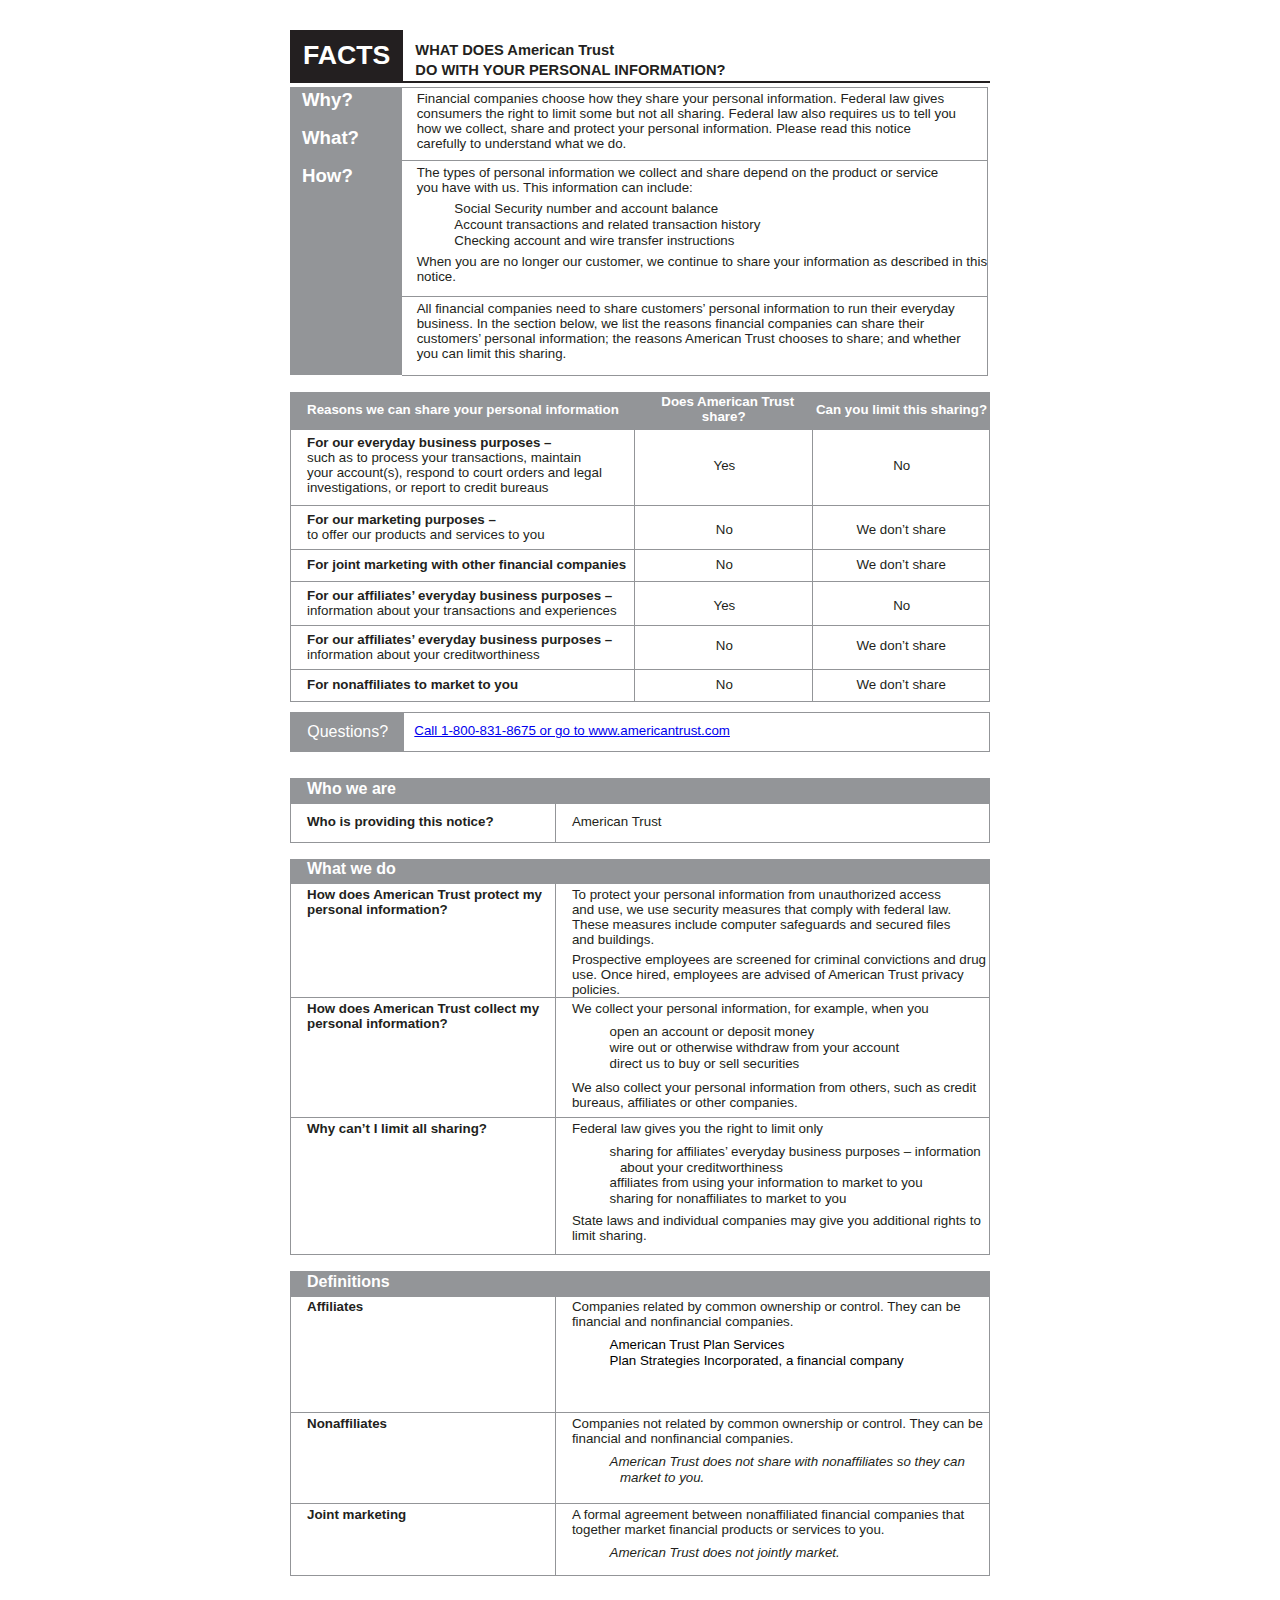
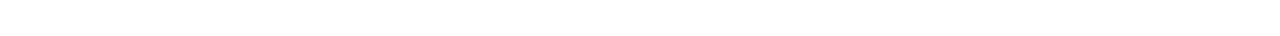
<file: index.html>
<!DOCTYPE html PUBLIC "-//W3C//DTD XHTML 1.0 Transitional//EN" "http://www.w3.org/TR/xhtml1/DTD/xhtml1-transitional.dtd">
<html xmlns="http://www.w3.org/1999/xhtml" xml:lang="en" lang="en">
  <head>
    <meta http-equiv="Content-Type" content="text/html; charset=utf-8" />
    <title>Privacy Policy</title>
    <link rel="icon" href="./at.png" type="image/png" sizes="16x16">
    <meta name="Atik" content="Privacy Policy" />
    <link rel="stylesheet" href="main.css">
    <style type="text/css">
      
    </style>
  </head>
  <body>
    <div class="container">
    <table class="top-table">
      <tr>
        <th class="top-table-header">FACTS</th>
        <th class="top-table-texts">
          <p>WHAT DOES  American Trust</p> 
          <p>DO WITH YOUR PERSONAL INFORMATION?</p>
        </th>
      </tr>
    </table>
    <table
      style="border-collapse: collapse; margin-left: 6.46pt"
      cellspacing="0"
    >
      <tr style="height: 55pt">
        <td
          style="
            width: 84pt;
            border-top-style: solid;
            border-top-width: 1pt;
            border-top-color: #939598;
          "
          rowspan="3"
          bgcolor="#939598"
        >
          <p
            class="s3"
            style="
              padding-top: 1pt;
              padding-left: 9pt;
              text-indent: 0pt;
              text-align: left;
            "
          >
            Why?
          </p>
          <p style="text-indent: 0pt; text-align: left"><br /></p>
          <p
            class="s3"
            style="padding-left: 9pt; text-indent: 0pt; text-align: left"
          >
            What?
          </p>
          <p style="text-indent: 0pt; text-align: left"><br /></p>
          <p
            class="s3"
            style="padding-left: 9pt; text-indent: 0pt; text-align: left"
          >
            How?
          </p>
        </td>
        <td
          style="
            width: 439pt;
            border-top-style: solid;
            border-top-width: 1pt;
            border-top-color: #939598;
            border-bottom-style: solid;
            border-bottom-width: 1pt;
            border-bottom-color: #939598;
            border-right-style: solid;
            border-right-width: 1pt;
            border-right-color: #939598;
          "
        >
          <p
            class="s4"
            style="
              padding-top: 2pt;
              padding-left: 11pt;
              padding-right: 19pt;
              text-indent: 0pt;
              text-align: left;
            "
          >
            Financial companies choose how they share your personal information.
            Federal law gives consumers the right to limit some but not all
            sharing. Federal law also requires us to tell you how we collect,
            share and protect your personal information. Please read this notice
            carefully to understand what we do.
          </p>
        </td>
      </tr>
      <tr style="height: 102pt">
        <td
          style="
            width: 439pt;
            border-top-style: solid;
            border-top-width: 1pt;
            border-top-color: #939598;
            border-bottom-style: solid;
            border-bottom-width: 1pt;
            border-bottom-color: #939598;
            border-right-style: solid;
            border-right-width: 1pt;
            border-right-color: #939598;
          "
        >
          <p
            class="s4"
            style="
              padding-top: 3pt;
              padding-left: 11pt;
              padding-right: 19pt;
              text-indent: 0pt;
              text-align: left;
            "
          >
            The types of personal information we collect and share depend on the
            product or service you have with us. This information can include:
          </p>
          <ul id="l1">
            <li data-list-text="">
              <p
                class="s4"
                style="
                  padding-top: 4pt;
                  padding-left: 47pt;
                  text-indent: -18pt;
                  line-height: 12pt;
                  text-align: left;
                "
              >
                Social Security number and account balance
              </p>
            </li>
            <li data-list-text="">
              <p
                class="s4"
                style="
                  padding-left: 47pt;
                  text-indent: -18pt;
                  line-height: 12pt;
                  text-align: left;
                "
              >
                Account transactions and related transaction history
              </p>
            </li>
            <li data-list-text="">
              <p
                class="s4"
                style="
                  padding-left: 47pt;
                  text-indent: -18pt;
                  line-height: 12pt;
                  text-align: left;
                "
              >
                Checking account and wire transfer instructions
              </p>
            </li>
          </ul>
          <p
            class="s4"
            style="
              padding-top: 4pt;
              padding-left: 11pt;
              text-indent: 0pt;
              text-align: left;
            "
          >
            When you are no longer our customer, we continue to share your
            information as described in this notice.
          </p>
        </td>
      </tr>
      <tr style="height: 59pt">
        <td
          style="
            width: 439pt;
            border-top-style: solid;
            border-top-width: 1pt;
            border-top-color: #939598;
            border-bottom-style: solid;
            border-bottom-width: 1pt;
            border-bottom-color: #939598;
            border-right-style: solid;
            border-right-width: 1pt;
            border-right-color: #939598;
          "
        >
          <p
            class="s4"
            style="
              padding-top: 3pt;
              padding-left: 11pt;
              padding-right: 19pt;
              text-indent: 0pt;
              text-align: left;
            "
          >
            All financial companies need to share customers’ personal
            information to run their everyday business. In the section below, we
            list the reasons financial companies can share their customers’
            personal information; the reasons American Trust chooses to share;
            and whether you can limit this sharing.
          </p>
        </td>
      </tr>
    </table>
    <p style="text-indent: 0pt; text-align: left"><br /></p>
    <table
      style="border-collapse: collapse; margin-left: 6.705pt"
      cellspacing="0"
    >
      <tr style="height: 28pt">
        <td
          style="
            width: 258pt;
            border-top-style: solid;
            border-top-width: 1pt;
            border-top-color: #939598;
            border-left-style: solid;
            border-left-width: 1pt;
            border-left-color: #939598;
          "
          bgcolor="#939598"
        >
          <p
            class="s5"
            style="
              padding-top: 7pt;
              padding-left: 12pt;
              text-indent: 0pt;
              text-align: left;
            "
          >
            Reasons we can share your personal information
          </p>
        </td>
        <td
          style="
            width: 133pt;
            border-top-style: solid;
            border-top-width: 1pt;
            border-top-color: #939598;
          "
          bgcolor="#939598"
        >
          <p
            class="s5"
            style="
              padding-top: 1pt;
              padding-left: 0pt;
              text-indent: 6pt;
              text-align: center;
            "
          >
            Does American Trust share?
          </p>
        </td>
        <td
          style="
            width: 132pt;
            border-top-style: solid;
            border-top-width: 1pt;
            border-top-color: #939598;
            border-right-style: solid;
            border-right-width: 1pt;
            border-right-color: #939598;
          "
          bgcolor="#939598"
        >
          <p
            class="s5"
            style="
              padding-top: 7pt;
              padding-left: 1pt;
              text-indent: 0pt;
              text-align: center;
            "
          >
            Can you limit this sharing?
          </p>
        </td>
      </tr>
      <tr style="height: 57pt">
        <td
          style="
            width: 258pt;
            border-left-style: solid;
            border-left-width: 1pt;
            border-left-color: #939598;
            border-bottom-style: solid;
            border-bottom-width: 1pt;
            border-bottom-color: #939598;
            border-right-style: solid;
            border-right-width: 1pt;
            border-right-color: #939598;
          "
        >
          <p
            class="s6"
            style="
              padding-top: 4pt;
              padding-left: 12pt;
              text-indent: 0pt;
              text-align: left;
            "
          >
            For our everyday business purposes –
          </p>
          <p
            class="s4"
            style="
              padding-left: 12pt;
              padding-right: 22pt;
              text-indent: 0pt;
              text-align: left;
            "
          >
            such as to process your transactions, maintain your account(s),
            respond to court orders and legal investigations, or report to
            credit bureaus
          </p>
        </td>
        <td
          style="
            width: 133pt;
            border-left-style: solid;
            border-left-width: 1pt;
            border-left-color: #939598;
            border-bottom-style: solid;
            border-bottom-width: 1pt;
            border-bottom-color: #939598;
            border-right-style: solid;
            border-right-width: 1pt;
            border-right-color: #939598;
          "
        >
          <p style="text-indent: 0pt; text-align: left"><br /></p>
          <p
            class="s4"
            style="
              padding-top: 9pt;
              padding-left: 31pt;
              padding-right: 30pt;
              text-indent: 0pt;
              text-align: center;
            "
          >
            Yes
          </p>
        </td>
        <td
          style="
            width: 132pt;
            border-left-style: solid;
            border-left-width: 1pt;
            border-left-color: #939598;
            border-bottom-style: solid;
            border-bottom-width: 1pt;
            border-bottom-color: #939598;
            border-right-style: solid;
            border-right-width: 1pt;
            border-right-color: #939598;
          "
        >
          <p style="text-indent: 0pt; text-align: left"><br /></p>
          <p
            class="s4"
            style="
              padding-top: 9pt;
              padding-left: 31pt;
              padding-right: 30pt;
              text-indent: 0pt;
              text-align: center;
            "
          >
            No
          </p>
        </td>
      </tr>
      <tr style="height: 33pt">
        <td
          style="
            width: 258pt;
            border-top-style: solid;
            border-top-width: 1pt;
            border-top-color: #939598;
            border-left-style: solid;
            border-left-width: 1pt;
            border-left-color: #939598;
            border-bottom-style: solid;
            border-bottom-width: 1pt;
            border-bottom-color: #939598;
            border-right-style: solid;
            border-right-width: 1pt;
            border-right-color: #939598;
          "
        >
          <p
            class="s6"
            style="
              padding-top: 4pt;
              padding-left: 12pt;
              text-indent: 0pt;
              text-align: left;
            "
          >
            For our marketing purposes –
          </p>
          <p
            class="s4"
            style="padding-left: 12pt; text-indent: 0pt; text-align: left"
          >
            to offer our products and services to you
          </p>
        </td>
        <td
          style="
            width: 133pt;
            border-top-style: solid;
            border-top-width: 1pt;
            border-top-color: #939598;
            border-left-style: solid;
            border-left-width: 1pt;
            border-left-color: #939598;
            border-bottom-style: solid;
            border-bottom-width: 1pt;
            border-bottom-color: #939598;
            border-right-style: solid;
            border-right-width: 1pt;
            border-right-color: #939598;
          "
        >
          <p style="text-indent: 0pt; text-align: left"><br /></p>
          <p
            class="s4"
            style="
              padding-left: 31pt;
              padding-right: 30pt;
              text-indent: 0pt;
              text-align: center;
            "
          >
            No
          </p>
        </td>
        <td
          style="
            width: 132pt;
            border-top-style: solid;
            border-top-width: 1pt;
            border-top-color: #939598;
            border-left-style: solid;
            border-left-width: 1pt;
            border-left-color: #939598;
            border-bottom-style: solid;
            border-bottom-width: 1pt;
            border-bottom-color: #939598;
            border-right-style: solid;
            border-right-width: 1pt;
            border-right-color: #939598;
          "
        >
          <p style="text-indent: 0pt; text-align: left"><br /></p>
          <p
            class="s4"
            style="
              padding-left: 31pt;
              padding-right: 31pt;
              text-indent: 0pt;
              text-align: center;
            "
          >
            We don’t share
          </p>
        </td>
      </tr>
      <tr style="height: 24pt">
        <td
          style="
            width: 258pt;
            border-top-style: solid;
            border-top-width: 1pt;
            border-top-color: #939598;
            border-left-style: solid;
            border-left-width: 1pt;
            border-left-color: #939598;
            border-bottom-style: solid;
            border-bottom-width: 1pt;
            border-bottom-color: #939598;
            border-right-style: solid;
            border-right-width: 1pt;
            border-right-color: #939598;
          "
        >
          <p
            class="s6"
            style="
              padding-top: 5pt;
              padding-left: 12pt;
              text-indent: 0pt;
              text-align: left;
            "
          >
            For joint marketing with other financial companies
          </p>
        </td>
        <td
          style="
            width: 133pt;
            border-top-style: solid;
            border-top-width: 1pt;
            border-top-color: #939598;
            border-left-style: solid;
            border-left-width: 1pt;
            border-left-color: #939598;
            border-bottom-style: solid;
            border-bottom-width: 1pt;
            border-bottom-color: #939598;
            border-right-style: solid;
            border-right-width: 1pt;
            border-right-color: #939598;
          "
        >
          <p
            class="s4"
            style="
              padding-top: 5pt;
              padding-left: 31pt;
              padding-right: 30pt;
              text-indent: 0pt;
              text-align: center;
            "
          >
            No
          </p>
        </td>
        <td
          style="
            width: 132pt;
            border-top-style: solid;
            border-top-width: 1pt;
            border-top-color: #939598;
            border-left-style: solid;
            border-left-width: 1pt;
            border-left-color: #939598;
            border-bottom-style: solid;
            border-bottom-width: 1pt;
            border-bottom-color: #939598;
            border-right-style: solid;
            border-right-width: 1pt;
            border-right-color: #939598;
          "
        >
          <p
            class="s4"
            style="
              padding-top: 5pt;
              padding-left: 31pt;
              padding-right: 31pt;
              text-indent: 0pt;
              text-align: center;
            "
          >
            We don’t share
          </p>
        </td>
      </tr>
      <tr style="height: 33pt">
        <td
          style="
            width: 258pt;
            border-top-style: solid;
            border-top-width: 1pt;
            border-top-color: #939598;
            border-left-style: solid;
            border-left-width: 1pt;
            border-left-color: #939598;
            border-bottom-style: solid;
            border-bottom-width: 1pt;
            border-bottom-color: #939598;
            border-right-style: solid;
            border-right-width: 1pt;
            border-right-color: #939598;
          "
        >
          <p
            class="s6"
            style="
              padding-top: 4pt;
              padding-left: 12pt;
              text-indent: 0pt;
              text-align: left;
            "
          >
            For our affiliates’ everyday business purposes –
          </p>
          <p
            class="s4"
            style="padding-left: 12pt; text-indent: 0pt; text-align: left"
          >
            information about your transactions and experiences
          </p>
        </td>
        <td
          style="
            width: 133pt;
            border-top-style: solid;
            border-top-width: 1pt;
            border-top-color: #939598;
            border-left-style: solid;
            border-left-width: 1pt;
            border-left-color: #939598;
            border-bottom-style: solid;
            border-bottom-width: 1pt;
            border-bottom-color: #939598;
            border-right-style: solid;
            border-right-width: 1pt;
            border-right-color: #939598;
          "
        >
          <p style="text-indent: 0pt; text-align: left"><br /></p>
          <p
            class="s4"
            style="
              padding-left: 31pt;
              padding-right: 30pt;
              text-indent: 0pt;
              text-align: center;
            "
          >
            Yes
          </p>
        </td>
        <td
          style="
            width: 132pt;
            border-top-style: solid;
            border-top-width: 1pt;
            border-top-color: #939598;
            border-left-style: solid;
            border-left-width: 1pt;
            border-left-color: #939598;
            border-bottom-style: solid;
            border-bottom-width: 1pt;
            border-bottom-color: #939598;
            border-right-style: solid;
            border-right-width: 1pt;
            border-right-color: #939598;
          "
        >
          <p style="text-indent: 0pt; text-align: left"><br /></p>
          <p
            class="s4"
            style="
              padding-left: 31pt;
              padding-right: 30pt;
              text-indent: 0pt;
              text-align: center;
            "
          >
            No
          </p>
        </td>
      </tr>
      <tr style="height: 33pt">
        <td
          style="
            width: 258pt;
            border-top-style: solid;
            border-top-width: 1pt;
            border-top-color: #939598;
            border-left-style: solid;
            border-left-width: 1pt;
            border-left-color: #939598;
            border-bottom-style: solid;
            border-bottom-width: 1pt;
            border-bottom-color: #939598;
            border-right-style: solid;
            border-right-width: 1pt;
            border-right-color: #939598;
          "
        >
          <p
            class="s6"
            style="
              padding-top: 4pt;
              padding-left: 12pt;
              text-indent: 0pt;
              text-align: left;
            "
          >
            For our affiliates’ everyday business purposes –
          </p>
          <p
            class="s4"
            style="padding-left: 12pt; text-indent: 0pt; text-align: left"
          >
            information about your creditworthiness
          </p>
        </td>
        <td
          style="
            width: 133pt;
            border-top-style: solid;
            border-top-width: 1pt;
            border-top-color: #939598;
            border-left-style: solid;
            border-left-width: 1pt;
            border-left-color: #939598;
            border-bottom-style: solid;
            border-bottom-width: 1pt;
            border-bottom-color: #939598;
            border-right-style: solid;
            border-right-width: 1pt;
            border-right-color: #939598;
          "
        >
          <p
            class="s4"
            style="
              padding-top: 9pt;
              padding-left: 31pt;
              padding-right: 30pt;
              text-indent: 0pt;
              text-align: center;
            "
          >
            No
          </p>
        </td>
        <td
          style="
            width: 132pt;
            border-top-style: solid;
            border-top-width: 1pt;
            border-top-color: #939598;
            border-left-style: solid;
            border-left-width: 1pt;
            border-left-color: #939598;
            border-bottom-style: solid;
            border-bottom-width: 1pt;
            border-bottom-color: #939598;
            border-right-style: solid;
            border-right-width: 1pt;
            border-right-color: #939598;
          "
        >
          <p
            class="s4"
            style="
              padding-top: 9pt;
              padding-left: 31pt;
              padding-right: 31pt;
              text-indent: 0pt;
              text-align: center;
            "
          >
            We don’t share
          </p>
        </td>
      </tr>
      <tr style="height: 24pt">
        <td
          style="
            width: 258pt;
            border-top-style: solid;
            border-top-width: 1pt;
            border-top-color: #939598;
            border-left-style: solid;
            border-left-width: 1pt;
            border-left-color: #939598;
            border-bottom-style: solid;
            border-bottom-width: 1pt;
            border-bottom-color: #939598;
            border-right-style: solid;
            border-right-width: 1pt;
            border-right-color: #939598;
          "
        >
          <p
            class="s6"
            style="
              padding-top: 5pt;
              padding-left: 12pt;
              text-indent: 0pt;
              text-align: left;
            "
          >
            For nonaffiliates to market to you
          </p>
        </td>
        <td
          style="
            width: 133pt;
            border-top-style: solid;
            border-top-width: 1pt;
            border-top-color: #939598;
            border-left-style: solid;
            border-left-width: 1pt;
            border-left-color: #939598;
            border-bottom-style: solid;
            border-bottom-width: 1pt;
            border-bottom-color: #939598;
            border-right-style: solid;
            border-right-width: 1pt;
            border-right-color: #939598;
          "
        >
          <p
            class="s4"
            style="
              padding-top: 5pt;
              padding-left: 31pt;
              padding-right: 30pt;
              text-indent: 0pt;
              text-align: center;
            "
          >
            No
          </p>
        </td>
        <td
          style="
            width: 132pt;
            border-top-style: solid;
            border-top-width: 1pt;
            border-top-color: #939598;
            border-left-style: solid;
            border-left-width: 1pt;
            border-left-color: #939598;
            border-bottom-style: solid;
            border-bottom-width: 1pt;
            border-bottom-color: #939598;
            border-right-style: solid;
            border-right-width: 1pt;
            border-right-color: #939598;
          "
        >
          <p
            class="s4"
            style="
              padding-top: 5pt;
              padding-left: 31pt;
              padding-right: 31pt;
              text-indent: 0pt;
              text-align: center;
            "
          >
            We don’t share
          </p>
        </td>
      </tr>
    </table>

    <div class="questions">
      <div class="question-header">
        Questions?
      </div>
      <div class="question-links">
        <a
        href="https://www.americantrust.com/"
        target="_blank"
        >Call 1-800-831-8675 or go to </a>
      <a href="http://www.americantrust.com/" target="_blank"
        ><span>www.americantrust.com</span
        >
      </a>
      </div>
    </div>
    
   

    <p style="padding-left: 7pt; text-indent: 0pt; text-align: left" />
    <p style="text-indent: 0pt; text-align: left"><br /></p>
    <table
      style="border-collapse: collapse; margin-left: 6.705pt"
      cellspacing="0"
    >
      <tr style="height: 19pt">
        <td
          style="
            width: 523pt;
            border-left-style: solid;
            border-left-width: 1pt;
            border-left-color: #939598;
            border-right-style: solid;
            border-right-width: 1pt;
            border-right-color: #939598;
          "
          colspan="2"
          bgcolor="#939598"
        >
          <p
            class="s7"
            style="
              padding-top: 1pt;
              padding-left: 12pt;
              text-indent: 0pt;
              text-align: left;
            "
          >
            Who we are
          </p>
        </td>
      </tr>
      <tr style="height: 29pt">
        <td
          style="
            width: 198pt;
            border-left-style: solid;
            border-left-width: 1pt;
            border-left-color: #939598;
            border-bottom-style: solid;
            border-bottom-width: 1pt;
            border-bottom-color: #939598;
            border-right-style: solid;
            border-right-width: 1pt;
            border-right-color: #939598;
          "
        >
          <p
            class="s6"
            style="
              padding-top: 8pt;
              padding-left: 12pt;
              text-indent: 0pt;
              text-align: left;
            "
          >
            Who is providing this notice?
          </p>
        </td>
        <td
          style="
            width: 325pt;
            border-left-style: solid;
            border-left-width: 1pt;
            border-left-color: #939598;
            border-bottom-style: solid;
            border-bottom-width: 1pt;
            border-bottom-color: #939598;
            border-right-style: solid;
            border-right-width: 1pt;
            border-right-color: #939598;
          "
        >
          <p
            class="s4"
            style="
              padding-top: 8pt;
              padding-left: 12pt;
              text-indent: 0pt;
              text-align: left;
            "
          >
            American Trust
          </p>
        </td>
      </tr>
    </table>
    <p style="text-indent: 0pt; text-align: left"><br /></p>
    <table
      style="border-collapse: collapse; margin-left: 6.705pt"
      cellspacing="0"
    >
      <tr style="height: 19pt">
        <td
          style="
            width: 523pt;
            border-left-style: solid;
            border-left-width: 1pt;
            border-left-color: #939598;
            border-right-style: solid;
            border-right-width: 1pt;
            border-right-color: #939598;
          "
          colspan="2"
          bgcolor="#939598"
        >
          <p
            class="s7"
            style="
              padding-top: 1pt;
              padding-left: 12pt;
              text-indent: 0pt;
              text-align: left;
            "
          >
            What we do
          </p>
        </td>
      </tr>
      <tr style="height: 78pt">
        <td
          style="
            width: 198pt;
            border-left-style: solid;
            border-left-width: 1pt;
            border-left-color: #939598;
            border-bottom-style: solid;
            border-bottom-width: 1pt;
            border-bottom-color: #939598;
            border-right-style: solid;
            border-right-width: 1pt;
            border-right-color: #939598;
          "
        >
          <p
            class="s6"
            style="
              padding-top: 2pt;
              padding-left: 12pt;
              padding-right: 7pt;
              text-indent: 0pt;
              text-align: left;
            "
          >
            How does American Trust protect my personal information?
          </p>
        </td>
        <td
          style="
            width: 325pt;
            border-left-style: solid;
            border-left-width: 1pt;
            border-left-color: #939598;
            border-bottom-style: solid;
            border-bottom-width: 1pt;
            border-bottom-color: #939598;
            border-right-style: solid;
            border-right-width: 1pt;
            border-right-color: #939598;
          "
        >
          <p
            class="s4"
            style="
              padding-top: 2pt;
              padding-left: 12pt;
              padding-right: 20pt;
              text-indent: 0pt;
              text-align: left;
            "
          >
            To protect your personal information from unauthorized access and
            use, we use security measures that comply with federal law. These
            measures include computer safeguards and secured files and
            buildings.
          </p>
          <p
            class="s4"
            style="
              padding-top: 4pt;
              padding-left: 12pt;
              text-indent: 0pt;
              text-align: left;
            "
          >
            Prospective employees are screened for criminal convictions and drug
            use. Once hired, employees are advised of American Trust privacy policies.
          </p>
        </td>
      </tr>
      <tr style="height: 90pt">
        <td
          style="
            width: 198pt;
            border-top-style: solid;
            border-top-width: 1pt;
            border-top-color: #939598;
            border-left-style: solid;
            border-left-width: 1pt;
            border-left-color: #939598;
            border-bottom-style: solid;
            border-bottom-width: 1pt;
            border-bottom-color: #939598;
            border-right-style: solid;
            border-right-width: 1pt;
            border-right-color: #939598;
          "
        >
          <p
            class="s6"
            style="
              padding-top: 2pt;
              padding-left: 12pt;
              padding-right: 7pt;
              text-indent: 0pt;
              text-align: left;
            "
          >
            How does American Trust collect my personal information?
          </p>
        </td>
        <td
          style="
            width: 325pt;
            border-top-style: solid;
            border-top-width: 1pt;
            border-top-color: #939598;
            border-left-style: solid;
            border-left-width: 1pt;
            border-left-color: #939598;
            border-bottom-style: solid;
            border-bottom-width: 1pt;
            border-bottom-color: #939598;
            border-right-style: solid;
            border-right-width: 1pt;
            border-right-color: #939598;
          "
        >
          <p
            class="s4"
            style="
              padding-top: 2pt;
              padding-left: 12pt;
              text-indent: 0pt;
              text-align: left;
            "
          >
            We collect your personal information, for example, when you
          </p>
          <ul id="l2">
            <li data-list-text="">
              <p
                class="s4"
                style="
                  padding-top: 6pt;
                  padding-left: 48pt;
                  text-indent: -18pt;
                  line-height: 12pt;
                  text-align: left;
                "
              >
                open an account or deposit money
              </p>
            </li>
            <li data-list-text="">
              <p
                class="s4"
                style="
                  padding-left: 48pt;
                  text-indent: -18pt;
                  line-height: 12pt;
                  text-align: left;
                "
              >
                wire out or otherwise withdraw from your account
              </p>
            </li>
            <li data-list-text="">
              <p
                class="s4"
                style="
                  padding-left: 48pt;
                  text-indent: -18pt;
                  line-height: 12pt;
                  text-align: left;
                "
              >
                direct us to buy or sell securities
              </p>
            </li>
          </ul>
          <p
            class="s4"
            style="
              padding-top: 6pt;
              padding-left: 12pt;
              text-indent: 0pt;
              text-align: left;
            "
          >
            We also collect your personal information from others, such as
            credit bureaus, affiliates or other companies.
          </p>
        </td>
      </tr>
      <tr style="height: 103pt">
        <td
          style="
            width: 198pt;
            border-top-style: solid;
            border-top-width: 1pt;
            border-top-color: #939598;
            border-left-style: solid;
            border-left-width: 1pt;
            border-left-color: #939598;
            border-bottom-style: solid;
            border-bottom-width: 1pt;
            border-bottom-color: #939598;
            border-right-style: solid;
            border-right-width: 1pt;
            border-right-color: #939598;
          "
        >
          <p
            class="s6"
            style="
              padding-top: 2pt;
              padding-left: 12pt;
              text-indent: 0pt;
              text-align: left;
            "
          >
            Why can’t I limit all sharing?
          </p>
        </td>
        <td
          style="
            width: 325pt;
            border-top-style: solid;
            border-top-width: 1pt;
            border-top-color: #939598;
            border-left-style: solid;
            border-left-width: 1pt;
            border-left-color: #939598;
            border-bottom-style: solid;
            border-bottom-width: 1pt;
            border-bottom-color: #939598;
            border-right-style: solid;
            border-right-width: 1pt;
            border-right-color: #939598;
          "
        >
          <p
            class="s4"
            style="
              padding-top: 2pt;
              padding-left: 12pt;
              text-indent: 0pt;
              text-align: left;
            "
          >
            Federal law gives you the right to limit only
          </p>
          <ul id="l3">
            <li data-list-text="">
              <p
                class="s4"
                style="
                  padding-top: 6pt;
                  padding-left: 48pt;
                  padding-right: 3pt;
                  text-indent: -18pt;
                  text-align: left;
                "
              >
                sharing for affiliates’ everyday business purposes – information
                about your creditworthiness
              </p>
            </li>
            <li data-list-text="">
              <p
                class="s4"
                style="
                  padding-left: 48pt;
                  text-indent: -18pt;
                  line-height: 12pt;
                  text-align: left;
                "
              >
                affiliates from using your information to market to you
              </p>
            </li>
            <li data-list-text="">
              <p
                class="s4"
                style="
                  padding-left: 48pt;
                  text-indent: -18pt;
                  line-height: 12pt;
                  text-align: left;
                "
              >
                sharing for nonaffiliates to market to you
              </p>
            </li>
          </ul>
          <p
            class="s4"
            style="
              padding-top: 5pt;
              padding-left: 12pt;
              text-indent: 0pt;
              text-align: left;
            "
          >
            State laws and individual companies may give you additional rights
            to limit sharing.
          </p>
        </td>
      </tr>
    </table>
    <p style="text-indent: 0pt; text-align: left"><br /></p>
    <table
      style="border-collapse: collapse; margin-left: 5.985pt"
      cellspacing="0"
    >
      <tr style="height: 19pt">
        <td
          style="
            width: 523pt;
            border-left-style: solid;
            border-left-width: 1pt;
            border-left-color: #939598;
            border-right-style: solid;
            border-right-width: 1pt;
            border-right-color: #939598;
          "
          colspan="2"
          bgcolor="#939598"
        >
          <p
            class="s7"
            style="
              padding-top: 1pt;
              padding-left: 12pt;
              text-indent: 0pt;
              text-align: left;
            "
          >
            Definitions
          </p>
        </td>
      </tr>
      <tr style="height: 87pt">
        <td
          style="
            width: 198pt;
            border-left-style: solid;
            border-left-width: 1pt;
            border-left-color: #939598;
            border-bottom-style: solid;
            border-bottom-width: 1pt;
            border-bottom-color: #939598;
            border-right-style: solid;
            border-right-width: 1pt;
            border-right-color: #939598;
          "
        >
          <p
            class="s6"
            style="
              padding-top: 2pt;
              padding-left: 12pt;
              text-indent: 0pt;
              text-align: left;
            "
          >
            Affiliates
          </p>
        </td>
        <td
          style="
            width: 325pt;
            border-left-style: solid;
            border-left-width: 1pt;
            border-left-color: #939598;
            border-bottom-style: solid;
            border-bottom-width: 1pt;
            border-bottom-color: #939598;
            border-right-style: solid;
            border-right-width: 1pt;
            border-right-color: #939598;
          "
        >
          <p
            class="s4"
            style="
              padding-top: 2pt;
              padding-left: 12pt;
              text-indent: 0pt;
              text-align: left;
            "
          >
            Companies related by common ownership or control. They can be
            financial and nonfinancial companies.
          </p>
          <ul id="l4">
            <li data-list-text="">
              <p
                class="s8"
                style="
                  padding-top: 6pt;
                  padding-left: 48pt;
                  text-indent: -18pt;
                  line-height: 12pt;
                  text-align: left;
                "
              >
                American Trust Plan Services
              </p>
            </li>
            <li data-list-text="">
              <p
                class="s8"
                style="
                  padding-left: 48pt;
                  text-indent: -18pt;
                  line-height: 12pt;
                  text-align: left;
                "
              >
                Plan Strategies Incorporated, a financial company
              </p>
            </li>
          </ul>
        </td>
      </tr>
      <tr style="height: 68pt">
        <td
          style="
            width: 198pt;
            border-top-style: solid;
            border-top-width: 1pt;
            border-top-color: #939598;
            border-left-style: solid;
            border-left-width: 1pt;
            border-left-color: #939598;
            border-bottom-style: solid;
            border-bottom-width: 1pt;
            border-bottom-color: #939598;
            border-right-style: solid;
            border-right-width: 1pt;
            border-right-color: #939598;
          "
        >
          <p
            class="s6"
            style="
              padding-top: 2pt;
              padding-left: 12pt;
              text-indent: 0pt;
              text-align: left;
            "
          >
            Nonaffiliates
          </p>
        </td>
        <td
          style="
            width: 325pt;
            border-top-style: solid;
            border-top-width: 1pt;
            border-top-color: #939598;
            border-left-style: solid;
            border-left-width: 1pt;
            border-left-color: #939598;
            border-bottom-style: solid;
            border-bottom-width: 1pt;
            border-bottom-color: #939598;
            border-right-style: solid;
            border-right-width: 1pt;
            border-right-color: #939598;
          "
        >
          <p
            class="s4"
            style="
              padding-top: 2pt;
              padding-left: 12pt;
              text-indent: 0pt;
              text-align: left;
            "
          >
            Companies not related by common ownership or control. They can be
            financial and nonfinancial companies.
          </p>
          <ul id="l5">
            <li data-list-text="">
              <p
                class="s9"
                style="
                  padding-top: 6pt;
                  padding-left: 48pt;
                  padding-right: 18pt;
                  text-indent: -18pt;
                  text-align: left;
                "
              >
                American Trust does not share with nonaffiliates so they can
                market to you.
              </p>
            </li>
          </ul>
        </td>
      </tr>
      <tr style="height: 54pt">
        <td
          style="
            width: 198pt;
            border-top-style: solid;
            border-top-width: 1pt;
            border-top-color: #939598;
            border-left-style: solid;
            border-left-width: 1pt;
            border-left-color: #939598;
            border-bottom-style: solid;
            border-bottom-width: 1pt;
            border-bottom-color: #939598;
            border-right-style: solid;
            border-right-width: 1pt;
            border-right-color: #939598;
          "
        >
          <p
            class="s6"
            style="
              padding-top: 2pt;
              padding-left: 12pt;
              text-indent: 0pt;
              text-align: left;
            "
          >
            Joint marketing
          </p>
        </td>
        <td
          style="
            width: 325pt;
            border-top-style: solid;
            border-top-width: 1pt;
            border-top-color: #939598;
            border-left-style: solid;
            border-left-width: 1pt;
            border-left-color: #939598;
            border-bottom-style: solid;
            border-bottom-width: 1pt;
            border-bottom-color: #939598;
            border-right-style: solid;
            border-right-width: 1pt;
            border-right-color: #939598;
          "
        >
          <p
            class="s4"
            style="
              padding-top: 2pt;
              padding-left: 12pt;
              text-indent: 0pt;
              text-align: left;
            "
          >
            A formal agreement between nonaffiliated financial companies that
            together market financial products or services to you.
          </p>
          <ul id="l6">
            <li data-list-text="">
              <p
                class="s9"
                style="
                  padding-top: 6pt;
                  padding-left: 48pt;
                  text-indent: -18pt;
                  text-align: left;
                "
              >
                American Trust does not jointly market.
              </p>
            </li>
          </ul>
        </td>
      </tr>
    </table>
    <div style="min-height: 60px;"></div>
    </div>
  </body>
</html>
</file>
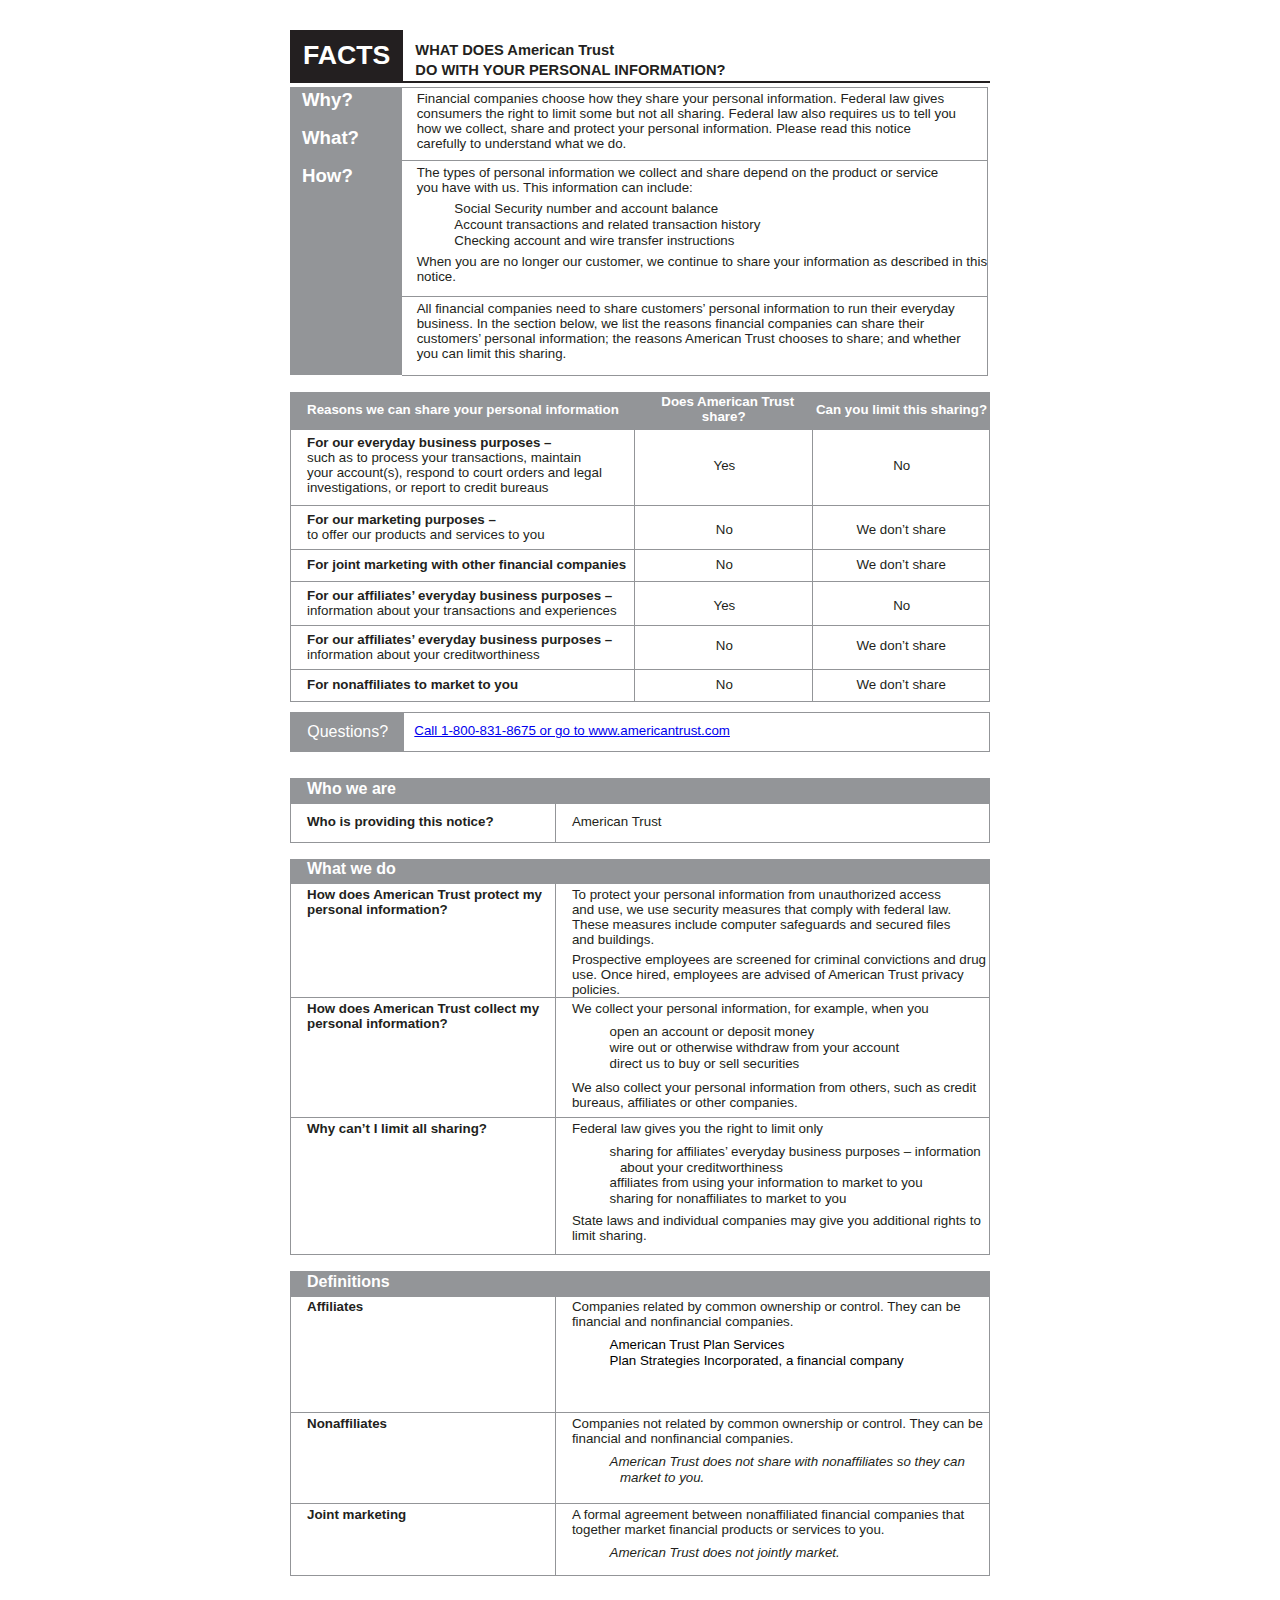
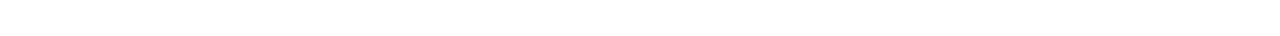
<file: at/privacy-policy/index.html>
<!DOCTYPE html PUBLIC "-//W3C//DTD XHTML 1.0 Transitional//EN" "http://www.w3.org/TR/xhtml1/DTD/xhtml1-transitional.dtd">
<html xmlns="http://www.w3.org/1999/xhtml" xml:lang="en" lang="en">
  <head>
    <meta http-equiv="Content-Type" content="text/html; charset=utf-8" />
    <title>Privacy Policy</title>
    <link rel="icon" href="./at.png" type="image/png" sizes="16x16">
    <meta name="Atik" content="Privacy Policy" />
    <link rel="stylesheet" href="main.css">
    <style type="text/css">
      
    </style>
  </head>
  <body>
    <div class="container">
    <table class="top-table">
      <tr>
        <th class="top-table-header">FACTS</th>
        <th class="top-table-texts">
          <p>WHAT DOES  American Trust</p> 
          <p>DO WITH YOUR PERSONAL INFORMATION?</p>
        </th>
      </tr>
    </table>
    <table
      style="border-collapse: collapse; margin-left: 6.46pt"
      cellspacing="0"
    >
      <tr style="height: 55pt">
        <td
          style="
            width: 84pt;
            border-top-style: solid;
            border-top-width: 1pt;
            border-top-color: #939598;
          "
          rowspan="3"
          bgcolor="#939598"
        >
          <p
            class="s3"
            style="
              padding-top: 1pt;
              padding-left: 9pt;
              text-indent: 0pt;
              text-align: left;
            "
          >
            Why?
          </p>
          <p style="text-indent: 0pt; text-align: left"><br /></p>
          <p
            class="s3"
            style="padding-left: 9pt; text-indent: 0pt; text-align: left"
          >
            What?
          </p>
          <p style="text-indent: 0pt; text-align: left"><br /></p>
          <p
            class="s3"
            style="padding-left: 9pt; text-indent: 0pt; text-align: left"
          >
            How?
          </p>
        </td>
        <td
          style="
            width: 439pt;
            border-top-style: solid;
            border-top-width: 1pt;
            border-top-color: #939598;
            border-bottom-style: solid;
            border-bottom-width: 1pt;
            border-bottom-color: #939598;
            border-right-style: solid;
            border-right-width: 1pt;
            border-right-color: #939598;
          "
        >
          <p
            class="s4"
            style="
              padding-top: 2pt;
              padding-left: 11pt;
              padding-right: 19pt;
              text-indent: 0pt;
              text-align: left;
            "
          >
            Financial companies choose how they share your personal information.
            Federal law gives consumers the right to limit some but not all
            sharing. Federal law also requires us to tell you how we collect,
            share and protect your personal information. Please read this notice
            carefully to understand what we do.
          </p>
        </td>
      </tr>
      <tr style="height: 102pt">
        <td
          style="
            width: 439pt;
            border-top-style: solid;
            border-top-width: 1pt;
            border-top-color: #939598;
            border-bottom-style: solid;
            border-bottom-width: 1pt;
            border-bottom-color: #939598;
            border-right-style: solid;
            border-right-width: 1pt;
            border-right-color: #939598;
          "
        >
          <p
            class="s4"
            style="
              padding-top: 3pt;
              padding-left: 11pt;
              padding-right: 19pt;
              text-indent: 0pt;
              text-align: left;
            "
          >
            The types of personal information we collect and share depend on the
            product or service you have with us. This information can include:
          </p>
          <ul id="l1">
            <li data-list-text="">
              <p
                class="s4"
                style="
                  padding-top: 4pt;
                  padding-left: 47pt;
                  text-indent: -18pt;
                  line-height: 12pt;
                  text-align: left;
                "
              >
                Social Security number and account balance
              </p>
            </li>
            <li data-list-text="">
              <p
                class="s4"
                style="
                  padding-left: 47pt;
                  text-indent: -18pt;
                  line-height: 12pt;
                  text-align: left;
                "
              >
                Account transactions and related transaction history
              </p>
            </li>
            <li data-list-text="">
              <p
                class="s4"
                style="
                  padding-left: 47pt;
                  text-indent: -18pt;
                  line-height: 12pt;
                  text-align: left;
                "
              >
                Checking account and wire transfer instructions
              </p>
            </li>
          </ul>
          <p
            class="s4"
            style="
              padding-top: 4pt;
              padding-left: 11pt;
              text-indent: 0pt;
              text-align: left;
            "
          >
            When you are no longer our customer, we continue to share your
            information as described in this notice.
          </p>
        </td>
      </tr>
      <tr style="height: 59pt">
        <td
          style="
            width: 439pt;
            border-top-style: solid;
            border-top-width: 1pt;
            border-top-color: #939598;
            border-bottom-style: solid;
            border-bottom-width: 1pt;
            border-bottom-color: #939598;
            border-right-style: solid;
            border-right-width: 1pt;
            border-right-color: #939598;
          "
        >
          <p
            class="s4"
            style="
              padding-top: 3pt;
              padding-left: 11pt;
              padding-right: 19pt;
              text-indent: 0pt;
              text-align: left;
            "
          >
            All financial companies need to share customers’ personal
            information to run their everyday business. In the section below, we
            list the reasons financial companies can share their customers’
            personal information; the reasons American Trust chooses to share;
            and whether you can limit this sharing.
          </p>
        </td>
      </tr>
    </table>
    <p style="text-indent: 0pt; text-align: left"><br /></p>
    <table
      style="border-collapse: collapse; margin-left: 6.705pt"
      cellspacing="0"
    >
      <tr style="height: 28pt">
        <td
          style="
            width: 258pt;
            border-top-style: solid;
            border-top-width: 1pt;
            border-top-color: #939598;
            border-left-style: solid;
            border-left-width: 1pt;
            border-left-color: #939598;
          "
          bgcolor="#939598"
        >
          <p
            class="s5"
            style="
              padding-top: 7pt;
              padding-left: 12pt;
              text-indent: 0pt;
              text-align: left;
            "
          >
            Reasons we can share your personal information
          </p>
        </td>
        <td
          style="
            width: 133pt;
            border-top-style: solid;
            border-top-width: 1pt;
            border-top-color: #939598;
          "
          bgcolor="#939598"
        >
          <p
            class="s5"
            style="
              padding-top: 1pt;
              padding-left: 0pt;
              text-indent: 6pt;
              text-align: center;
            "
          >
            Does American Trust share?
          </p>
        </td>
        <td
          style="
            width: 132pt;
            border-top-style: solid;
            border-top-width: 1pt;
            border-top-color: #939598;
            border-right-style: solid;
            border-right-width: 1pt;
            border-right-color: #939598;
          "
          bgcolor="#939598"
        >
          <p
            class="s5"
            style="
              padding-top: 7pt;
              padding-left: 1pt;
              text-indent: 0pt;
              text-align: center;
            "
          >
            Can you limit this sharing?
          </p>
        </td>
      </tr>
      <tr style="height: 57pt">
        <td
          style="
            width: 258pt;
            border-left-style: solid;
            border-left-width: 1pt;
            border-left-color: #939598;
            border-bottom-style: solid;
            border-bottom-width: 1pt;
            border-bottom-color: #939598;
            border-right-style: solid;
            border-right-width: 1pt;
            border-right-color: #939598;
          "
        >
          <p
            class="s6"
            style="
              padding-top: 4pt;
              padding-left: 12pt;
              text-indent: 0pt;
              text-align: left;
            "
          >
            For our everyday business purposes –
          </p>
          <p
            class="s4"
            style="
              padding-left: 12pt;
              padding-right: 22pt;
              text-indent: 0pt;
              text-align: left;
            "
          >
            such as to process your transactions, maintain your account(s),
            respond to court orders and legal investigations, or report to
            credit bureaus
          </p>
        </td>
        <td
          style="
            width: 133pt;
            border-left-style: solid;
            border-left-width: 1pt;
            border-left-color: #939598;
            border-bottom-style: solid;
            border-bottom-width: 1pt;
            border-bottom-color: #939598;
            border-right-style: solid;
            border-right-width: 1pt;
            border-right-color: #939598;
          "
        >
          <p style="text-indent: 0pt; text-align: left"><br /></p>
          <p
            class="s4"
            style="
              padding-top: 9pt;
              padding-left: 31pt;
              padding-right: 30pt;
              text-indent: 0pt;
              text-align: center;
            "
          >
            Yes
          </p>
        </td>
        <td
          style="
            width: 132pt;
            border-left-style: solid;
            border-left-width: 1pt;
            border-left-color: #939598;
            border-bottom-style: solid;
            border-bottom-width: 1pt;
            border-bottom-color: #939598;
            border-right-style: solid;
            border-right-width: 1pt;
            border-right-color: #939598;
          "
        >
          <p style="text-indent: 0pt; text-align: left"><br /></p>
          <p
            class="s4"
            style="
              padding-top: 9pt;
              padding-left: 31pt;
              padding-right: 30pt;
              text-indent: 0pt;
              text-align: center;
            "
          >
            No
          </p>
        </td>
      </tr>
      <tr style="height: 33pt">
        <td
          style="
            width: 258pt;
            border-top-style: solid;
            border-top-width: 1pt;
            border-top-color: #939598;
            border-left-style: solid;
            border-left-width: 1pt;
            border-left-color: #939598;
            border-bottom-style: solid;
            border-bottom-width: 1pt;
            border-bottom-color: #939598;
            border-right-style: solid;
            border-right-width: 1pt;
            border-right-color: #939598;
          "
        >
          <p
            class="s6"
            style="
              padding-top: 4pt;
              padding-left: 12pt;
              text-indent: 0pt;
              text-align: left;
            "
          >
            For our marketing purposes –
          </p>
          <p
            class="s4"
            style="padding-left: 12pt; text-indent: 0pt; text-align: left"
          >
            to offer our products and services to you
          </p>
        </td>
        <td
          style="
            width: 133pt;
            border-top-style: solid;
            border-top-width: 1pt;
            border-top-color: #939598;
            border-left-style: solid;
            border-left-width: 1pt;
            border-left-color: #939598;
            border-bottom-style: solid;
            border-bottom-width: 1pt;
            border-bottom-color: #939598;
            border-right-style: solid;
            border-right-width: 1pt;
            border-right-color: #939598;
          "
        >
          <p style="text-indent: 0pt; text-align: left"><br /></p>
          <p
            class="s4"
            style="
              padding-left: 31pt;
              padding-right: 30pt;
              text-indent: 0pt;
              text-align: center;
            "
          >
            No
          </p>
        </td>
        <td
          style="
            width: 132pt;
            border-top-style: solid;
            border-top-width: 1pt;
            border-top-color: #939598;
            border-left-style: solid;
            border-left-width: 1pt;
            border-left-color: #939598;
            border-bottom-style: solid;
            border-bottom-width: 1pt;
            border-bottom-color: #939598;
            border-right-style: solid;
            border-right-width: 1pt;
            border-right-color: #939598;
          "
        >
          <p style="text-indent: 0pt; text-align: left"><br /></p>
          <p
            class="s4"
            style="
              padding-left: 31pt;
              padding-right: 31pt;
              text-indent: 0pt;
              text-align: center;
            "
          >
            We don’t share
          </p>
        </td>
      </tr>
      <tr style="height: 24pt">
        <td
          style="
            width: 258pt;
            border-top-style: solid;
            border-top-width: 1pt;
            border-top-color: #939598;
            border-left-style: solid;
            border-left-width: 1pt;
            border-left-color: #939598;
            border-bottom-style: solid;
            border-bottom-width: 1pt;
            border-bottom-color: #939598;
            border-right-style: solid;
            border-right-width: 1pt;
            border-right-color: #939598;
          "
        >
          <p
            class="s6"
            style="
              padding-top: 5pt;
              padding-left: 12pt;
              text-indent: 0pt;
              text-align: left;
            "
          >
            For joint marketing with other financial companies
          </p>
        </td>
        <td
          style="
            width: 133pt;
            border-top-style: solid;
            border-top-width: 1pt;
            border-top-color: #939598;
            border-left-style: solid;
            border-left-width: 1pt;
            border-left-color: #939598;
            border-bottom-style: solid;
            border-bottom-width: 1pt;
            border-bottom-color: #939598;
            border-right-style: solid;
            border-right-width: 1pt;
            border-right-color: #939598;
          "
        >
          <p
            class="s4"
            style="
              padding-top: 5pt;
              padding-left: 31pt;
              padding-right: 30pt;
              text-indent: 0pt;
              text-align: center;
            "
          >
            No
          </p>
        </td>
        <td
          style="
            width: 132pt;
            border-top-style: solid;
            border-top-width: 1pt;
            border-top-color: #939598;
            border-left-style: solid;
            border-left-width: 1pt;
            border-left-color: #939598;
            border-bottom-style: solid;
            border-bottom-width: 1pt;
            border-bottom-color: #939598;
            border-right-style: solid;
            border-right-width: 1pt;
            border-right-color: #939598;
          "
        >
          <p
            class="s4"
            style="
              padding-top: 5pt;
              padding-left: 31pt;
              padding-right: 31pt;
              text-indent: 0pt;
              text-align: center;
            "
          >
            We don’t share
          </p>
        </td>
      </tr>
      <tr style="height: 33pt">
        <td
          style="
            width: 258pt;
            border-top-style: solid;
            border-top-width: 1pt;
            border-top-color: #939598;
            border-left-style: solid;
            border-left-width: 1pt;
            border-left-color: #939598;
            border-bottom-style: solid;
            border-bottom-width: 1pt;
            border-bottom-color: #939598;
            border-right-style: solid;
            border-right-width: 1pt;
            border-right-color: #939598;
          "
        >
          <p
            class="s6"
            style="
              padding-top: 4pt;
              padding-left: 12pt;
              text-indent: 0pt;
              text-align: left;
            "
          >
            For our affiliates’ everyday business purposes –
          </p>
          <p
            class="s4"
            style="padding-left: 12pt; text-indent: 0pt; text-align: left"
          >
            information about your transactions and experiences
          </p>
        </td>
        <td
          style="
            width: 133pt;
            border-top-style: solid;
            border-top-width: 1pt;
            border-top-color: #939598;
            border-left-style: solid;
            border-left-width: 1pt;
            border-left-color: #939598;
            border-bottom-style: solid;
            border-bottom-width: 1pt;
            border-bottom-color: #939598;
            border-right-style: solid;
            border-right-width: 1pt;
            border-right-color: #939598;
          "
        >
          <p style="text-indent: 0pt; text-align: left"><br /></p>
          <p
            class="s4"
            style="
              padding-left: 31pt;
              padding-right: 30pt;
              text-indent: 0pt;
              text-align: center;
            "
          >
            Yes
          </p>
        </td>
        <td
          style="
            width: 132pt;
            border-top-style: solid;
            border-top-width: 1pt;
            border-top-color: #939598;
            border-left-style: solid;
            border-left-width: 1pt;
            border-left-color: #939598;
            border-bottom-style: solid;
            border-bottom-width: 1pt;
            border-bottom-color: #939598;
            border-right-style: solid;
            border-right-width: 1pt;
            border-right-color: #939598;
          "
        >
          <p style="text-indent: 0pt; text-align: left"><br /></p>
          <p
            class="s4"
            style="
              padding-left: 31pt;
              padding-right: 30pt;
              text-indent: 0pt;
              text-align: center;
            "
          >
            No
          </p>
        </td>
      </tr>
      <tr style="height: 33pt">
        <td
          style="
            width: 258pt;
            border-top-style: solid;
            border-top-width: 1pt;
            border-top-color: #939598;
            border-left-style: solid;
            border-left-width: 1pt;
            border-left-color: #939598;
            border-bottom-style: solid;
            border-bottom-width: 1pt;
            border-bottom-color: #939598;
            border-right-style: solid;
            border-right-width: 1pt;
            border-right-color: #939598;
          "
        >
          <p
            class="s6"
            style="
              padding-top: 4pt;
              padding-left: 12pt;
              text-indent: 0pt;
              text-align: left;
            "
          >
            For our affiliates’ everyday business purposes –
          </p>
          <p
            class="s4"
            style="padding-left: 12pt; text-indent: 0pt; text-align: left"
          >
            information about your creditworthiness
          </p>
        </td>
        <td
          style="
            width: 133pt;
            border-top-style: solid;
            border-top-width: 1pt;
            border-top-color: #939598;
            border-left-style: solid;
            border-left-width: 1pt;
            border-left-color: #939598;
            border-bottom-style: solid;
            border-bottom-width: 1pt;
            border-bottom-color: #939598;
            border-right-style: solid;
            border-right-width: 1pt;
            border-right-color: #939598;
          "
        >
          <p
            class="s4"
            style="
              padding-top: 9pt;
              padding-left: 31pt;
              padding-right: 30pt;
              text-indent: 0pt;
              text-align: center;
            "
          >
            No
          </p>
        </td>
        <td
          style="
            width: 132pt;
            border-top-style: solid;
            border-top-width: 1pt;
            border-top-color: #939598;
            border-left-style: solid;
            border-left-width: 1pt;
            border-left-color: #939598;
            border-bottom-style: solid;
            border-bottom-width: 1pt;
            border-bottom-color: #939598;
            border-right-style: solid;
            border-right-width: 1pt;
            border-right-color: #939598;
          "
        >
          <p
            class="s4"
            style="
              padding-top: 9pt;
              padding-left: 31pt;
              padding-right: 31pt;
              text-indent: 0pt;
              text-align: center;
            "
          >
            We don’t share
          </p>
        </td>
      </tr>
      <tr style="height: 24pt">
        <td
          style="
            width: 258pt;
            border-top-style: solid;
            border-top-width: 1pt;
            border-top-color: #939598;
            border-left-style: solid;
            border-left-width: 1pt;
            border-left-color: #939598;
            border-bottom-style: solid;
            border-bottom-width: 1pt;
            border-bottom-color: #939598;
            border-right-style: solid;
            border-right-width: 1pt;
            border-right-color: #939598;
          "
        >
          <p
            class="s6"
            style="
              padding-top: 5pt;
              padding-left: 12pt;
              text-indent: 0pt;
              text-align: left;
            "
          >
            For nonaffiliates to market to you
          </p>
        </td>
        <td
          style="
            width: 133pt;
            border-top-style: solid;
            border-top-width: 1pt;
            border-top-color: #939598;
            border-left-style: solid;
            border-left-width: 1pt;
            border-left-color: #939598;
            border-bottom-style: solid;
            border-bottom-width: 1pt;
            border-bottom-color: #939598;
            border-right-style: solid;
            border-right-width: 1pt;
            border-right-color: #939598;
          "
        >
          <p
            class="s4"
            style="
              padding-top: 5pt;
              padding-left: 31pt;
              padding-right: 30pt;
              text-indent: 0pt;
              text-align: center;
            "
          >
            No
          </p>
        </td>
        <td
          style="
            width: 132pt;
            border-top-style: solid;
            border-top-width: 1pt;
            border-top-color: #939598;
            border-left-style: solid;
            border-left-width: 1pt;
            border-left-color: #939598;
            border-bottom-style: solid;
            border-bottom-width: 1pt;
            border-bottom-color: #939598;
            border-right-style: solid;
            border-right-width: 1pt;
            border-right-color: #939598;
          "
        >
          <p
            class="s4"
            style="
              padding-top: 5pt;
              padding-left: 31pt;
              padding-right: 31pt;
              text-indent: 0pt;
              text-align: center;
            "
          >
            We don’t share
          </p>
        </td>
      </tr>
    </table>

    <div class="questions">
      <div class="question-header">
        Questions?
      </div>
      <div class="question-links">
        <a
        href="https://www.americantrust.com/"
        target="_blank"
        >Call 1-800-831-8675 or go to </a>
      <a href="http://www.americantrust.com/" target="_blank"
        ><span>www.americantrust.com</span
        >
      </a>
      </div>
    </div>
    
   

    <p style="padding-left: 7pt; text-indent: 0pt; text-align: left" />
    <p style="text-indent: 0pt; text-align: left"><br /></p>
    <table
      style="border-collapse: collapse; margin-left: 6.705pt"
      cellspacing="0"
    >
      <tr style="height: 19pt">
        <td
          style="
            width: 523pt;
            border-left-style: solid;
            border-left-width: 1pt;
            border-left-color: #939598;
            border-right-style: solid;
            border-right-width: 1pt;
            border-right-color: #939598;
          "
          colspan="2"
          bgcolor="#939598"
        >
          <p
            class="s7"
            style="
              padding-top: 1pt;
              padding-left: 12pt;
              text-indent: 0pt;
              text-align: left;
            "
          >
            Who we are
          </p>
        </td>
      </tr>
      <tr style="height: 29pt">
        <td
          style="
            width: 198pt;
            border-left-style: solid;
            border-left-width: 1pt;
            border-left-color: #939598;
            border-bottom-style: solid;
            border-bottom-width: 1pt;
            border-bottom-color: #939598;
            border-right-style: solid;
            border-right-width: 1pt;
            border-right-color: #939598;
          "
        >
          <p
            class="s6"
            style="
              padding-top: 8pt;
              padding-left: 12pt;
              text-indent: 0pt;
              text-align: left;
            "
          >
            Who is providing this notice?
          </p>
        </td>
        <td
          style="
            width: 325pt;
            border-left-style: solid;
            border-left-width: 1pt;
            border-left-color: #939598;
            border-bottom-style: solid;
            border-bottom-width: 1pt;
            border-bottom-color: #939598;
            border-right-style: solid;
            border-right-width: 1pt;
            border-right-color: #939598;
          "
        >
          <p
            class="s4"
            style="
              padding-top: 8pt;
              padding-left: 12pt;
              text-indent: 0pt;
              text-align: left;
            "
          >
            American Trust
          </p>
        </td>
      </tr>
    </table>
    <p style="text-indent: 0pt; text-align: left"><br /></p>
    <table
      style="border-collapse: collapse; margin-left: 6.705pt"
      cellspacing="0"
    >
      <tr style="height: 19pt">
        <td
          style="
            width: 523pt;
            border-left-style: solid;
            border-left-width: 1pt;
            border-left-color: #939598;
            border-right-style: solid;
            border-right-width: 1pt;
            border-right-color: #939598;
          "
          colspan="2"
          bgcolor="#939598"
        >
          <p
            class="s7"
            style="
              padding-top: 1pt;
              padding-left: 12pt;
              text-indent: 0pt;
              text-align: left;
            "
          >
            What we do
          </p>
        </td>
      </tr>
      <tr style="height: 78pt">
        <td
          style="
            width: 198pt;
            border-left-style: solid;
            border-left-width: 1pt;
            border-left-color: #939598;
            border-bottom-style: solid;
            border-bottom-width: 1pt;
            border-bottom-color: #939598;
            border-right-style: solid;
            border-right-width: 1pt;
            border-right-color: #939598;
          "
        >
          <p
            class="s6"
            style="
              padding-top: 2pt;
              padding-left: 12pt;
              padding-right: 7pt;
              text-indent: 0pt;
              text-align: left;
            "
          >
            How does American Trust protect my personal information?
          </p>
        </td>
        <td
          style="
            width: 325pt;
            border-left-style: solid;
            border-left-width: 1pt;
            border-left-color: #939598;
            border-bottom-style: solid;
            border-bottom-width: 1pt;
            border-bottom-color: #939598;
            border-right-style: solid;
            border-right-width: 1pt;
            border-right-color: #939598;
          "
        >
          <p
            class="s4"
            style="
              padding-top: 2pt;
              padding-left: 12pt;
              padding-right: 20pt;
              text-indent: 0pt;
              text-align: left;
            "
          >
            To protect your personal information from unauthorized access and
            use, we use security measures that comply with federal law. These
            measures include computer safeguards and secured files and
            buildings.
          </p>
          <p
            class="s4"
            style="
              padding-top: 4pt;
              padding-left: 12pt;
              text-indent: 0pt;
              text-align: left;
            "
          >
            Prospective employees are screened for criminal convictions and drug
            use. Once hired, employees are advised of American Trust privacy policies.
          </p>
        </td>
      </tr>
      <tr style="height: 90pt">
        <td
          style="
            width: 198pt;
            border-top-style: solid;
            border-top-width: 1pt;
            border-top-color: #939598;
            border-left-style: solid;
            border-left-width: 1pt;
            border-left-color: #939598;
            border-bottom-style: solid;
            border-bottom-width: 1pt;
            border-bottom-color: #939598;
            border-right-style: solid;
            border-right-width: 1pt;
            border-right-color: #939598;
          "
        >
          <p
            class="s6"
            style="
              padding-top: 2pt;
              padding-left: 12pt;
              padding-right: 7pt;
              text-indent: 0pt;
              text-align: left;
            "
          >
            How does American Trust collect my personal information?
          </p>
        </td>
        <td
          style="
            width: 325pt;
            border-top-style: solid;
            border-top-width: 1pt;
            border-top-color: #939598;
            border-left-style: solid;
            border-left-width: 1pt;
            border-left-color: #939598;
            border-bottom-style: solid;
            border-bottom-width: 1pt;
            border-bottom-color: #939598;
            border-right-style: solid;
            border-right-width: 1pt;
            border-right-color: #939598;
          "
        >
          <p
            class="s4"
            style="
              padding-top: 2pt;
              padding-left: 12pt;
              text-indent: 0pt;
              text-align: left;
            "
          >
            We collect your personal information, for example, when you
          </p>
          <ul id="l2">
            <li data-list-text="">
              <p
                class="s4"
                style="
                  padding-top: 6pt;
                  padding-left: 48pt;
                  text-indent: -18pt;
                  line-height: 12pt;
                  text-align: left;
                "
              >
                open an account or deposit money
              </p>
            </li>
            <li data-list-text="">
              <p
                class="s4"
                style="
                  padding-left: 48pt;
                  text-indent: -18pt;
                  line-height: 12pt;
                  text-align: left;
                "
              >
                wire out or otherwise withdraw from your account
              </p>
            </li>
            <li data-list-text="">
              <p
                class="s4"
                style="
                  padding-left: 48pt;
                  text-indent: -18pt;
                  line-height: 12pt;
                  text-align: left;
                "
              >
                direct us to buy or sell securities
              </p>
            </li>
          </ul>
          <p
            class="s4"
            style="
              padding-top: 6pt;
              padding-left: 12pt;
              text-indent: 0pt;
              text-align: left;
            "
          >
            We also collect your personal information from others, such as
            credit bureaus, affiliates or other companies.
          </p>
        </td>
      </tr>
      <tr style="height: 103pt">
        <td
          style="
            width: 198pt;
            border-top-style: solid;
            border-top-width: 1pt;
            border-top-color: #939598;
            border-left-style: solid;
            border-left-width: 1pt;
            border-left-color: #939598;
            border-bottom-style: solid;
            border-bottom-width: 1pt;
            border-bottom-color: #939598;
            border-right-style: solid;
            border-right-width: 1pt;
            border-right-color: #939598;
          "
        >
          <p
            class="s6"
            style="
              padding-top: 2pt;
              padding-left: 12pt;
              text-indent: 0pt;
              text-align: left;
            "
          >
            Why can’t I limit all sharing?
          </p>
        </td>
        <td
          style="
            width: 325pt;
            border-top-style: solid;
            border-top-width: 1pt;
            border-top-color: #939598;
            border-left-style: solid;
            border-left-width: 1pt;
            border-left-color: #939598;
            border-bottom-style: solid;
            border-bottom-width: 1pt;
            border-bottom-color: #939598;
            border-right-style: solid;
            border-right-width: 1pt;
            border-right-color: #939598;
          "
        >
          <p
            class="s4"
            style="
              padding-top: 2pt;
              padding-left: 12pt;
              text-indent: 0pt;
              text-align: left;
            "
          >
            Federal law gives you the right to limit only
          </p>
          <ul id="l3">
            <li data-list-text="">
              <p
                class="s4"
                style="
                  padding-top: 6pt;
                  padding-left: 48pt;
                  padding-right: 3pt;
                  text-indent: -18pt;
                  text-align: left;
                "
              >
                sharing for affiliates’ everyday business purposes – information
                about your creditworthiness
              </p>
            </li>
            <li data-list-text="">
              <p
                class="s4"
                style="
                  padding-left: 48pt;
                  text-indent: -18pt;
                  line-height: 12pt;
                  text-align: left;
                "
              >
                affiliates from using your information to market to you
              </p>
            </li>
            <li data-list-text="">
              <p
                class="s4"
                style="
                  padding-left: 48pt;
                  text-indent: -18pt;
                  line-height: 12pt;
                  text-align: left;
                "
              >
                sharing for nonaffiliates to market to you
              </p>
            </li>
          </ul>
          <p
            class="s4"
            style="
              padding-top: 5pt;
              padding-left: 12pt;
              text-indent: 0pt;
              text-align: left;
            "
          >
            State laws and individual companies may give you additional rights
            to limit sharing.
          </p>
        </td>
      </tr>
    </table>
    <p style="text-indent: 0pt; text-align: left"><br /></p>
    <table
      style="border-collapse: collapse; margin-left: 5.985pt"
      cellspacing="0"
    >
      <tr style="height: 19pt">
        <td
          style="
            width: 523pt;
            border-left-style: solid;
            border-left-width: 1pt;
            border-left-color: #939598;
            border-right-style: solid;
            border-right-width: 1pt;
            border-right-color: #939598;
          "
          colspan="2"
          bgcolor="#939598"
        >
          <p
            class="s7"
            style="
              padding-top: 1pt;
              padding-left: 12pt;
              text-indent: 0pt;
              text-align: left;
            "
          >
            Definitions
          </p>
        </td>
      </tr>
      <tr style="height: 87pt">
        <td
          style="
            width: 198pt;
            border-left-style: solid;
            border-left-width: 1pt;
            border-left-color: #939598;
            border-bottom-style: solid;
            border-bottom-width: 1pt;
            border-bottom-color: #939598;
            border-right-style: solid;
            border-right-width: 1pt;
            border-right-color: #939598;
          "
        >
          <p
            class="s6"
            style="
              padding-top: 2pt;
              padding-left: 12pt;
              text-indent: 0pt;
              text-align: left;
            "
          >
            Affiliates
          </p>
        </td>
        <td
          style="
            width: 325pt;
            border-left-style: solid;
            border-left-width: 1pt;
            border-left-color: #939598;
            border-bottom-style: solid;
            border-bottom-width: 1pt;
            border-bottom-color: #939598;
            border-right-style: solid;
            border-right-width: 1pt;
            border-right-color: #939598;
          "
        >
          <p
            class="s4"
            style="
              padding-top: 2pt;
              padding-left: 12pt;
              text-indent: 0pt;
              text-align: left;
            "
          >
            Companies related by common ownership or control. They can be
            financial and nonfinancial companies.
          </p>
          <ul id="l4">
            <li data-list-text="">
              <p
                class="s8"
                style="
                  padding-top: 6pt;
                  padding-left: 48pt;
                  text-indent: -18pt;
                  line-height: 12pt;
                  text-align: left;
                "
              >
                American Trust Plan Services
              </p>
            </li>
            <li data-list-text="">
              <p
                class="s8"
                style="
                  padding-left: 48pt;
                  text-indent: -18pt;
                  line-height: 12pt;
                  text-align: left;
                "
              >
                Plan Strategies Incorporated, a financial company
              </p>
            </li>
          </ul>
        </td>
      </tr>
      <tr style="height: 68pt">
        <td
          style="
            width: 198pt;
            border-top-style: solid;
            border-top-width: 1pt;
            border-top-color: #939598;
            border-left-style: solid;
            border-left-width: 1pt;
            border-left-color: #939598;
            border-bottom-style: solid;
            border-bottom-width: 1pt;
            border-bottom-color: #939598;
            border-right-style: solid;
            border-right-width: 1pt;
            border-right-color: #939598;
          "
        >
          <p
            class="s6"
            style="
              padding-top: 2pt;
              padding-left: 12pt;
              text-indent: 0pt;
              text-align: left;
            "
          >
            Nonaffiliates
          </p>
        </td>
        <td
          style="
            width: 325pt;
            border-top-style: solid;
            border-top-width: 1pt;
            border-top-color: #939598;
            border-left-style: solid;
            border-left-width: 1pt;
            border-left-color: #939598;
            border-bottom-style: solid;
            border-bottom-width: 1pt;
            border-bottom-color: #939598;
            border-right-style: solid;
            border-right-width: 1pt;
            border-right-color: #939598;
          "
        >
          <p
            class="s4"
            style="
              padding-top: 2pt;
              padding-left: 12pt;
              text-indent: 0pt;
              text-align: left;
            "
          >
            Companies not related by common ownership or control. They can be
            financial and nonfinancial companies.
          </p>
          <ul id="l5">
            <li data-list-text="">
              <p
                class="s9"
                style="
                  padding-top: 6pt;
                  padding-left: 48pt;
                  padding-right: 18pt;
                  text-indent: -18pt;
                  text-align: left;
                "
              >
                American Trust does not share with nonaffiliates so they can
                market to you.
              </p>
            </li>
          </ul>
        </td>
      </tr>
      <tr style="height: 54pt">
        <td
          style="
            width: 198pt;
            border-top-style: solid;
            border-top-width: 1pt;
            border-top-color: #939598;
            border-left-style: solid;
            border-left-width: 1pt;
            border-left-color: #939598;
            border-bottom-style: solid;
            border-bottom-width: 1pt;
            border-bottom-color: #939598;
            border-right-style: solid;
            border-right-width: 1pt;
            border-right-color: #939598;
          "
        >
          <p
            class="s6"
            style="
              padding-top: 2pt;
              padding-left: 12pt;
              text-indent: 0pt;
              text-align: left;
            "
          >
            Joint marketing
          </p>
        </td>
        <td
          style="
            width: 325pt;
            border-top-style: solid;
            border-top-width: 1pt;
            border-top-color: #939598;
            border-left-style: solid;
            border-left-width: 1pt;
            border-left-color: #939598;
            border-bottom-style: solid;
            border-bottom-width: 1pt;
            border-bottom-color: #939598;
            border-right-style: solid;
            border-right-width: 1pt;
            border-right-color: #939598;
          "
        >
          <p
            class="s4"
            style="
              padding-top: 2pt;
              padding-left: 12pt;
              text-indent: 0pt;
              text-align: left;
            "
          >
            A formal agreement between nonaffiliated financial companies that
            together market financial products or services to you.
          </p>
          <ul id="l6">
            <li data-list-text="">
              <p
                class="s9"
                style="
                  padding-top: 6pt;
                  padding-left: 48pt;
                  text-indent: -18pt;
                  text-align: left;
                "
              >
                American Trust does not jointly market.
              </p>
            </li>
          </ul>
        </td>
      </tr>
    </table>
    <div style="min-height: 60px;"></div>
    </div>
  </body>
</html>
</file>
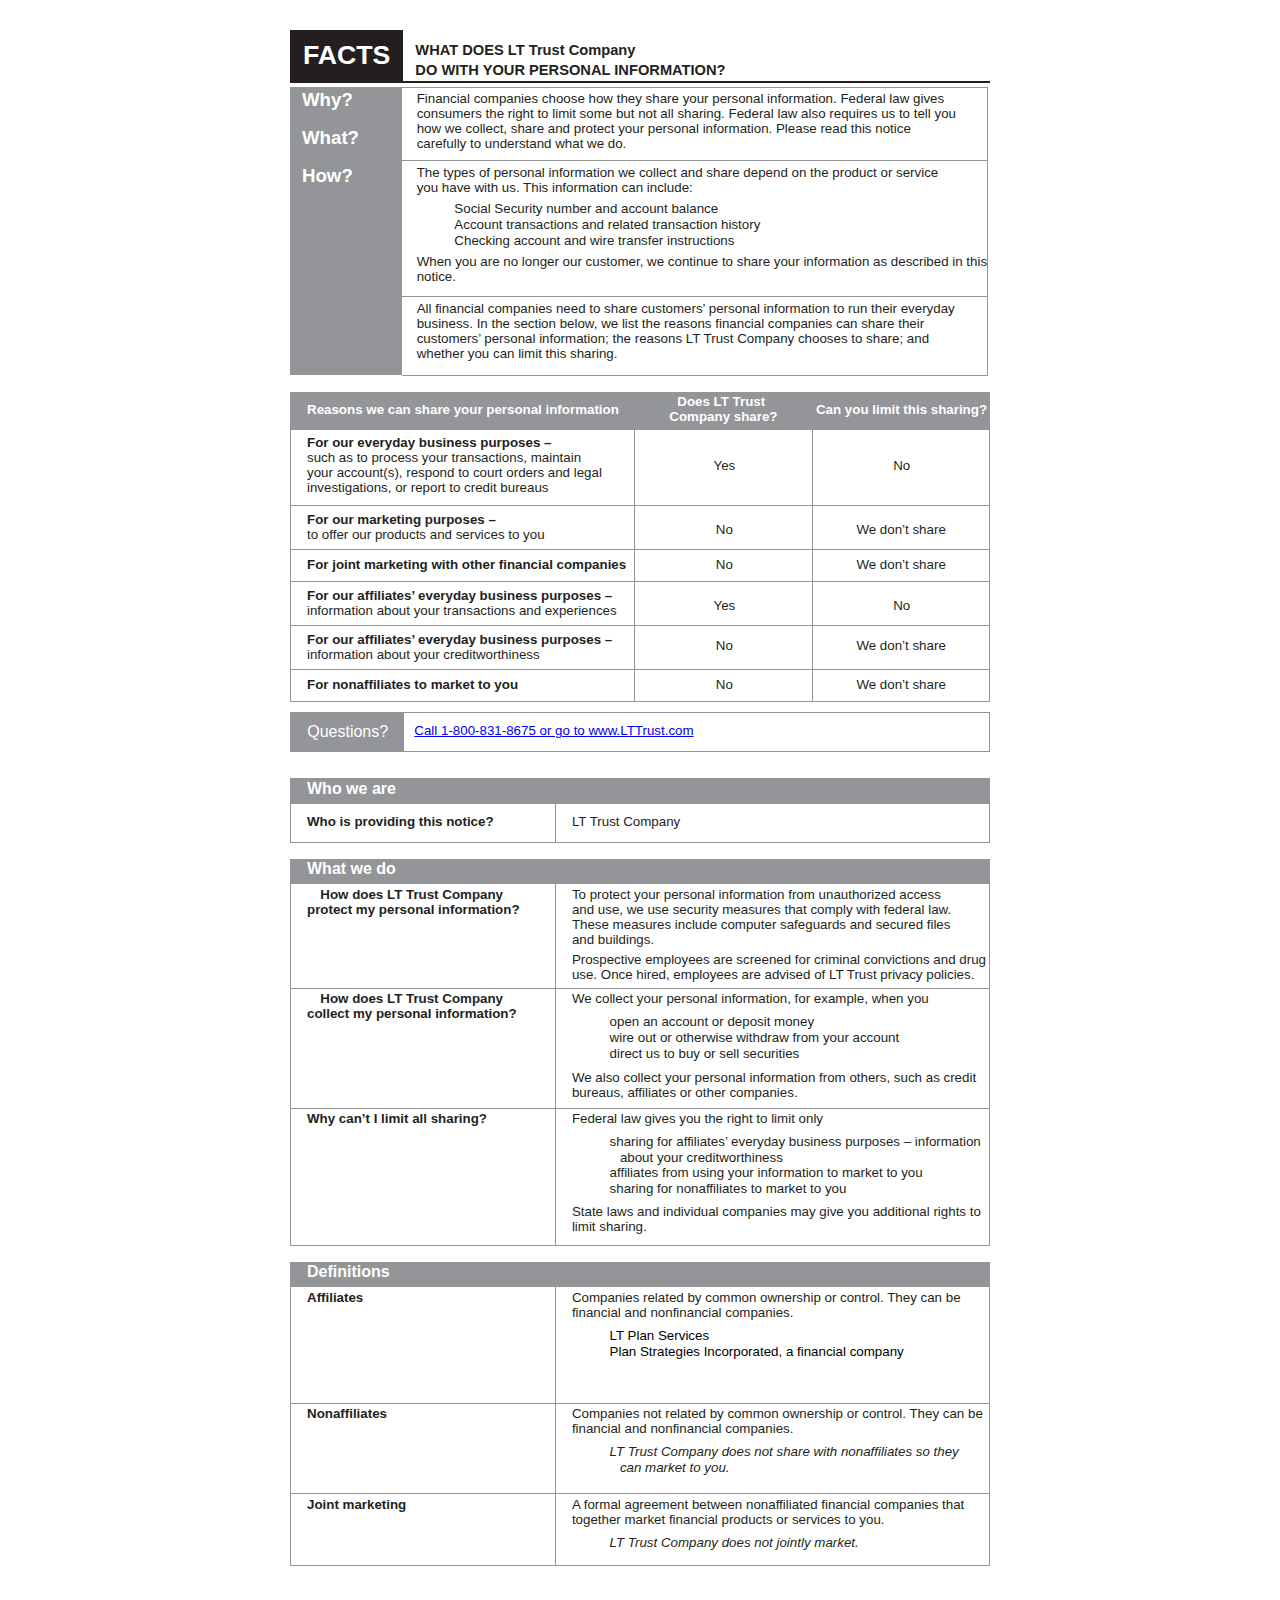
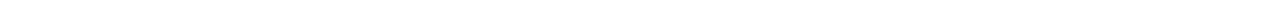
<file: lt/privacy-policy/index.html>
<!DOCTYPE html PUBLIC "-//W3C//DTD XHTML 1.0 Transitional//EN" "http://www.w3.org/TR/xhtml1/DTD/xhtml1-transitional.dtd">
<html xmlns="http://www.w3.org/1999/xhtml" xml:lang="en" lang="en">
  <head>
    <meta http-equiv="Content-Type" content="text/html; charset=utf-8" />
    <title>Privacy Policy</title>
    <link rel="icon" href="favicon.png" type="image/png" sizes="16x16">
    <meta name="Atik" content="Privacy Policy" />
    <link rel="stylesheet" href="main.css">
    <style type="text/css">
      
    </style>
  </head>
  <body>
    <div class="container">
    <table class="top-table">
      <tr>
        <th class="top-table-header">FACTS</th>
        <th class="top-table-texts">
          <p>WHAT DOES  LT Trust Company</p> 
          <p>DO WITH YOUR PERSONAL INFORMATION?</p>
        </th>
      </tr>
    </table>
    <table
      style="border-collapse: collapse; margin-left: 6.46pt"
      cellspacing="0"
    >
      <tr style="height: 55pt">
        <td
          style="
            width: 84pt;
            border-top-style: solid;
            border-top-width: 1pt;
            border-top-color: #939598;
          "
          rowspan="3"
          bgcolor="#939598"
        >
          <p
            class="s3"
            style="
              padding-top: 1pt;
              padding-left: 9pt;
              text-indent: 0pt;
              text-align: left;
            "
          >
            Why?
          </p>
          <p style="text-indent: 0pt; text-align: left"><br /></p>
          <p
            class="s3"
            style="padding-left: 9pt; text-indent: 0pt; text-align: left"
          >
            What?
          </p>
          <p style="text-indent: 0pt; text-align: left"><br /></p>
          <p
            class="s3"
            style="padding-left: 9pt; text-indent: 0pt; text-align: left"
          >
            How?
          </p>
        </td>
        <td
          style="
            width: 439pt;
            border-top-style: solid;
            border-top-width: 1pt;
            border-top-color: #939598;
            border-bottom-style: solid;
            border-bottom-width: 1pt;
            border-bottom-color: #939598;
            border-right-style: solid;
            border-right-width: 1pt;
            border-right-color: #939598;
          "
        >
          <p
            class="s4"
            style="
              padding-top: 2pt;
              padding-left: 11pt;
              padding-right: 19pt;
              text-indent: 0pt;
              text-align: left;
            "
          >
            Financial companies choose how they share your personal information.
            Federal law gives consumers the right to limit some but not all
            sharing. Federal law also requires us to tell you how we collect,
            share and protect your personal information. Please read this notice
            carefully to understand what we do.
          </p>
        </td>
      </tr>
      <tr style="height: 102pt">
        <td
          style="
            width: 439pt;
            border-top-style: solid;
            border-top-width: 1pt;
            border-top-color: #939598;
            border-bottom-style: solid;
            border-bottom-width: 1pt;
            border-bottom-color: #939598;
            border-right-style: solid;
            border-right-width: 1pt;
            border-right-color: #939598;
          "
        >
          <p
            class="s4"
            style="
              padding-top: 3pt;
              padding-left: 11pt;
              padding-right: 19pt;
              text-indent: 0pt;
              text-align: left;
            "
          >
            The types of personal information we collect and share depend on the
            product or service you have with us. This information can include:
          </p>
          <ul id="l1">
            <li data-list-text="">
              <p
                class="s4"
                style="
                  padding-top: 4pt;
                  padding-left: 47pt;
                  text-indent: -18pt;
                  line-height: 12pt;
                  text-align: left;
                "
              >
                Social Security number and account balance
              </p>
            </li>
            <li data-list-text="">
              <p
                class="s4"
                style="
                  padding-left: 47pt;
                  text-indent: -18pt;
                  line-height: 12pt;
                  text-align: left;
                "
              >
                Account transactions and related transaction history
              </p>
            </li>
            <li data-list-text="">
              <p
                class="s4"
                style="
                  padding-left: 47pt;
                  text-indent: -18pt;
                  line-height: 12pt;
                  text-align: left;
                "
              >
                Checking account and wire transfer instructions
              </p>
            </li>
          </ul>
          <p
            class="s4"
            style="
              padding-top: 4pt;
              padding-left: 11pt;
              text-indent: 0pt;
              text-align: left;
            "
          >
            When you are no longer our customer, we continue to share your
            information as described in this notice.
          </p>
        </td>
      </tr>
      <tr style="height: 59pt">
        <td
          style="
            width: 439pt;
            border-top-style: solid;
            border-top-width: 1pt;
            border-top-color: #939598;
            border-bottom-style: solid;
            border-bottom-width: 1pt;
            border-bottom-color: #939598;
            border-right-style: solid;
            border-right-width: 1pt;
            border-right-color: #939598;
          "
        >
          <p
            class="s4"
            style="
              padding-top: 3pt;
              padding-left: 11pt;
              padding-right: 19pt;
              text-indent: 0pt;
              text-align: left;
            "
          >
            All financial companies need to share customers’ personal
            information to run their everyday business. In the section below, we
            list the reasons financial companies can share their customers’
            personal information; the reasons LT Trust Company chooses to share;
            and whether you can limit this sharing.
          </p>
        </td>
      </tr>
    </table>
    <p style="text-indent: 0pt; text-align: left"><br /></p>
    <table
      style="border-collapse: collapse; margin-left: 6.705pt"
      cellspacing="0"
    >
      <tr style="height: 28pt">
        <td
          style="
            width: 258pt;
            border-top-style: solid;
            border-top-width: 1pt;
            border-top-color: #939598;
            border-left-style: solid;
            border-left-width: 1pt;
            border-left-color: #939598;
          "
          bgcolor="#939598"
        >
          <p
            class="s5"
            style="
              padding-top: 7pt;
              padding-left: 12pt;
              text-indent: 0pt;
              text-align: left;
            "
          >
            Reasons we can share your personal information
          </p>
        </td>
        <td
          style="
            width: 133pt;
            border-top-style: solid;
            border-top-width: 1pt;
            border-top-color: #939598;
          "
          bgcolor="#939598"
        >
          <p
            class="s5"
            style="
              padding-top: 1pt;
              padding-left: 26pt;
              text-indent: 6pt;
              text-align: left;
            "
          >
            Does LT Trust Company share?
          </p>
        </td>
        <td
          style="
            width: 132pt;
            border-top-style: solid;
            border-top-width: 1pt;
            border-top-color: #939598;
            border-right-style: solid;
            border-right-width: 1pt;
            border-right-color: #939598;
          "
          bgcolor="#939598"
        >
          <p
            class="s5"
            style="
              padding-top: 7pt;
              padding-left: 1pt;
              text-indent: 0pt;
              text-align: center;
            "
          >
            Can you limit this sharing?
          </p>
        </td>
      </tr>
      <tr style="height: 57pt">
        <td
          style="
            width: 258pt;
            border-left-style: solid;
            border-left-width: 1pt;
            border-left-color: #939598;
            border-bottom-style: solid;
            border-bottom-width: 1pt;
            border-bottom-color: #939598;
            border-right-style: solid;
            border-right-width: 1pt;
            border-right-color: #939598;
          "
        >
          <p
            class="s6"
            style="
              padding-top: 4pt;
              padding-left: 12pt;
              text-indent: 0pt;
              text-align: left;
            "
          >
            For our everyday business purposes –
          </p>
          <p
            class="s4"
            style="
              padding-left: 12pt;
              padding-right: 22pt;
              text-indent: 0pt;
              text-align: left;
            "
          >
            such as to process your transactions, maintain your account(s),
            respond to court orders and legal investigations, or report to
            credit bureaus
          </p>
        </td>
        <td
          style="
            width: 133pt;
            border-left-style: solid;
            border-left-width: 1pt;
            border-left-color: #939598;
            border-bottom-style: solid;
            border-bottom-width: 1pt;
            border-bottom-color: #939598;
            border-right-style: solid;
            border-right-width: 1pt;
            border-right-color: #939598;
          "
        >
          <p style="text-indent: 0pt; text-align: left"><br /></p>
          <p
            class="s4"
            style="
              padding-top: 9pt;
              padding-left: 31pt;
              padding-right: 30pt;
              text-indent: 0pt;
              text-align: center;
            "
          >
            Yes
          </p>
        </td>
        <td
          style="
            width: 132pt;
            border-left-style: solid;
            border-left-width: 1pt;
            border-left-color: #939598;
            border-bottom-style: solid;
            border-bottom-width: 1pt;
            border-bottom-color: #939598;
            border-right-style: solid;
            border-right-width: 1pt;
            border-right-color: #939598;
          "
        >
          <p style="text-indent: 0pt; text-align: left"><br /></p>
          <p
            class="s4"
            style="
              padding-top: 9pt;
              padding-left: 31pt;
              padding-right: 30pt;
              text-indent: 0pt;
              text-align: center;
            "
          >
            No
          </p>
        </td>
      </tr>
      <tr style="height: 33pt">
        <td
          style="
            width: 258pt;
            border-top-style: solid;
            border-top-width: 1pt;
            border-top-color: #939598;
            border-left-style: solid;
            border-left-width: 1pt;
            border-left-color: #939598;
            border-bottom-style: solid;
            border-bottom-width: 1pt;
            border-bottom-color: #939598;
            border-right-style: solid;
            border-right-width: 1pt;
            border-right-color: #939598;
          "
        >
          <p
            class="s6"
            style="
              padding-top: 4pt;
              padding-left: 12pt;
              text-indent: 0pt;
              text-align: left;
            "
          >
            For our marketing purposes –
          </p>
          <p
            class="s4"
            style="padding-left: 12pt; text-indent: 0pt; text-align: left"
          >
            to offer our products and services to you
          </p>
        </td>
        <td
          style="
            width: 133pt;
            border-top-style: solid;
            border-top-width: 1pt;
            border-top-color: #939598;
            border-left-style: solid;
            border-left-width: 1pt;
            border-left-color: #939598;
            border-bottom-style: solid;
            border-bottom-width: 1pt;
            border-bottom-color: #939598;
            border-right-style: solid;
            border-right-width: 1pt;
            border-right-color: #939598;
          "
        >
          <p style="text-indent: 0pt; text-align: left"><br /></p>
          <p
            class="s4"
            style="
              padding-left: 31pt;
              padding-right: 30pt;
              text-indent: 0pt;
              text-align: center;
            "
          >
            No
          </p>
        </td>
        <td
          style="
            width: 132pt;
            border-top-style: solid;
            border-top-width: 1pt;
            border-top-color: #939598;
            border-left-style: solid;
            border-left-width: 1pt;
            border-left-color: #939598;
            border-bottom-style: solid;
            border-bottom-width: 1pt;
            border-bottom-color: #939598;
            border-right-style: solid;
            border-right-width: 1pt;
            border-right-color: #939598;
          "
        >
          <p style="text-indent: 0pt; text-align: left"><br /></p>
          <p
            class="s4"
            style="
              padding-left: 31pt;
              padding-right: 31pt;
              text-indent: 0pt;
              text-align: center;
            "
          >
            We don’t share
          </p>
        </td>
      </tr>
      <tr style="height: 24pt">
        <td
          style="
            width: 258pt;
            border-top-style: solid;
            border-top-width: 1pt;
            border-top-color: #939598;
            border-left-style: solid;
            border-left-width: 1pt;
            border-left-color: #939598;
            border-bottom-style: solid;
            border-bottom-width: 1pt;
            border-bottom-color: #939598;
            border-right-style: solid;
            border-right-width: 1pt;
            border-right-color: #939598;
          "
        >
          <p
            class="s6"
            style="
              padding-top: 5pt;
              padding-left: 12pt;
              text-indent: 0pt;
              text-align: left;
            "
          >
            For joint marketing with other financial companies
          </p>
        </td>
        <td
          style="
            width: 133pt;
            border-top-style: solid;
            border-top-width: 1pt;
            border-top-color: #939598;
            border-left-style: solid;
            border-left-width: 1pt;
            border-left-color: #939598;
            border-bottom-style: solid;
            border-bottom-width: 1pt;
            border-bottom-color: #939598;
            border-right-style: solid;
            border-right-width: 1pt;
            border-right-color: #939598;
          "
        >
          <p
            class="s4"
            style="
              padding-top: 5pt;
              padding-left: 31pt;
              padding-right: 30pt;
              text-indent: 0pt;
              text-align: center;
            "
          >
            No
          </p>
        </td>
        <td
          style="
            width: 132pt;
            border-top-style: solid;
            border-top-width: 1pt;
            border-top-color: #939598;
            border-left-style: solid;
            border-left-width: 1pt;
            border-left-color: #939598;
            border-bottom-style: solid;
            border-bottom-width: 1pt;
            border-bottom-color: #939598;
            border-right-style: solid;
            border-right-width: 1pt;
            border-right-color: #939598;
          "
        >
          <p
            class="s4"
            style="
              padding-top: 5pt;
              padding-left: 31pt;
              padding-right: 31pt;
              text-indent: 0pt;
              text-align: center;
            "
          >
            We don’t share
          </p>
        </td>
      </tr>
      <tr style="height: 33pt">
        <td
          style="
            width: 258pt;
            border-top-style: solid;
            border-top-width: 1pt;
            border-top-color: #939598;
            border-left-style: solid;
            border-left-width: 1pt;
            border-left-color: #939598;
            border-bottom-style: solid;
            border-bottom-width: 1pt;
            border-bottom-color: #939598;
            border-right-style: solid;
            border-right-width: 1pt;
            border-right-color: #939598;
          "
        >
          <p
            class="s6"
            style="
              padding-top: 4pt;
              padding-left: 12pt;
              text-indent: 0pt;
              text-align: left;
            "
          >
            For our affiliates’ everyday business purposes –
          </p>
          <p
            class="s4"
            style="padding-left: 12pt; text-indent: 0pt; text-align: left"
          >
            information about your transactions and experiences
          </p>
        </td>
        <td
          style="
            width: 133pt;
            border-top-style: solid;
            border-top-width: 1pt;
            border-top-color: #939598;
            border-left-style: solid;
            border-left-width: 1pt;
            border-left-color: #939598;
            border-bottom-style: solid;
            border-bottom-width: 1pt;
            border-bottom-color: #939598;
            border-right-style: solid;
            border-right-width: 1pt;
            border-right-color: #939598;
          "
        >
          <p style="text-indent: 0pt; text-align: left"><br /></p>
          <p
            class="s4"
            style="
              padding-left: 31pt;
              padding-right: 30pt;
              text-indent: 0pt;
              text-align: center;
            "
          >
            Yes
          </p>
        </td>
        <td
          style="
            width: 132pt;
            border-top-style: solid;
            border-top-width: 1pt;
            border-top-color: #939598;
            border-left-style: solid;
            border-left-width: 1pt;
            border-left-color: #939598;
            border-bottom-style: solid;
            border-bottom-width: 1pt;
            border-bottom-color: #939598;
            border-right-style: solid;
            border-right-width: 1pt;
            border-right-color: #939598;
          "
        >
          <p style="text-indent: 0pt; text-align: left"><br /></p>
          <p
            class="s4"
            style="
              padding-left: 31pt;
              padding-right: 30pt;
              text-indent: 0pt;
              text-align: center;
            "
          >
            No
          </p>
        </td>
      </tr>
      <tr style="height: 33pt">
        <td
          style="
            width: 258pt;
            border-top-style: solid;
            border-top-width: 1pt;
            border-top-color: #939598;
            border-left-style: solid;
            border-left-width: 1pt;
            border-left-color: #939598;
            border-bottom-style: solid;
            border-bottom-width: 1pt;
            border-bottom-color: #939598;
            border-right-style: solid;
            border-right-width: 1pt;
            border-right-color: #939598;
          "
        >
          <p
            class="s6"
            style="
              padding-top: 4pt;
              padding-left: 12pt;
              text-indent: 0pt;
              text-align: left;
            "
          >
            For our affiliates’ everyday business purposes –
          </p>
          <p
            class="s4"
            style="padding-left: 12pt; text-indent: 0pt; text-align: left"
          >
            information about your creditworthiness
          </p>
        </td>
        <td
          style="
            width: 133pt;
            border-top-style: solid;
            border-top-width: 1pt;
            border-top-color: #939598;
            border-left-style: solid;
            border-left-width: 1pt;
            border-left-color: #939598;
            border-bottom-style: solid;
            border-bottom-width: 1pt;
            border-bottom-color: #939598;
            border-right-style: solid;
            border-right-width: 1pt;
            border-right-color: #939598;
          "
        >
          <p
            class="s4"
            style="
              padding-top: 9pt;
              padding-left: 31pt;
              padding-right: 30pt;
              text-indent: 0pt;
              text-align: center;
            "
          >
            No
          </p>
        </td>
        <td
          style="
            width: 132pt;
            border-top-style: solid;
            border-top-width: 1pt;
            border-top-color: #939598;
            border-left-style: solid;
            border-left-width: 1pt;
            border-left-color: #939598;
            border-bottom-style: solid;
            border-bottom-width: 1pt;
            border-bottom-color: #939598;
            border-right-style: solid;
            border-right-width: 1pt;
            border-right-color: #939598;
          "
        >
          <p
            class="s4"
            style="
              padding-top: 9pt;
              padding-left: 31pt;
              padding-right: 31pt;
              text-indent: 0pt;
              text-align: center;
            "
          >
            We don’t share
          </p>
        </td>
      </tr>
      <tr style="height: 24pt">
        <td
          style="
            width: 258pt;
            border-top-style: solid;
            border-top-width: 1pt;
            border-top-color: #939598;
            border-left-style: solid;
            border-left-width: 1pt;
            border-left-color: #939598;
            border-bottom-style: solid;
            border-bottom-width: 1pt;
            border-bottom-color: #939598;
            border-right-style: solid;
            border-right-width: 1pt;
            border-right-color: #939598;
          "
        >
          <p
            class="s6"
            style="
              padding-top: 5pt;
              padding-left: 12pt;
              text-indent: 0pt;
              text-align: left;
            "
          >
            For nonaffiliates to market to you
          </p>
        </td>
        <td
          style="
            width: 133pt;
            border-top-style: solid;
            border-top-width: 1pt;
            border-top-color: #939598;
            border-left-style: solid;
            border-left-width: 1pt;
            border-left-color: #939598;
            border-bottom-style: solid;
            border-bottom-width: 1pt;
            border-bottom-color: #939598;
            border-right-style: solid;
            border-right-width: 1pt;
            border-right-color: #939598;
          "
        >
          <p
            class="s4"
            style="
              padding-top: 5pt;
              padding-left: 31pt;
              padding-right: 30pt;
              text-indent: 0pt;
              text-align: center;
            "
          >
            No
          </p>
        </td>
        <td
          style="
            width: 132pt;
            border-top-style: solid;
            border-top-width: 1pt;
            border-top-color: #939598;
            border-left-style: solid;
            border-left-width: 1pt;
            border-left-color: #939598;
            border-bottom-style: solid;
            border-bottom-width: 1pt;
            border-bottom-color: #939598;
            border-right-style: solid;
            border-right-width: 1pt;
            border-right-color: #939598;
          "
        >
          <p
            class="s4"
            style="
              padding-top: 5pt;
              padding-left: 31pt;
              padding-right: 31pt;
              text-indent: 0pt;
              text-align: center;
            "
          >
            We don’t share
          </p>
        </td>
      </tr>
    </table>

    <div class="questions">
      <div class="question-header">
        Questions?
      </div>
      <div class="question-links">
        <a
        href="https://www.lttrust.com/"
        target="_blank"
        >Call 1-800-831-8675 or go to </a>
      <a href="http://www.LTRetire.com/" target="_blank"
        ><span>www.LTTrust.com</span
        >
      </a>
      </div>
    </div>
    
   

    <p style="padding-left: 7pt; text-indent: 0pt; text-align: left" />
    <p style="text-indent: 0pt; text-align: left"><br /></p>
    <table
      style="border-collapse: collapse; margin-left: 6.705pt"
      cellspacing="0"
    >
      <tr style="height: 19pt">
        <td
          style="
            width: 523pt;
            border-left-style: solid;
            border-left-width: 1pt;
            border-left-color: #939598;
            border-right-style: solid;
            border-right-width: 1pt;
            border-right-color: #939598;
          "
          colspan="2"
          bgcolor="#939598"
        >
          <p
            class="s7"
            style="
              padding-top: 1pt;
              padding-left: 12pt;
              text-indent: 0pt;
              text-align: left;
            "
          >
            Who we are
          </p>
        </td>
      </tr>
      <tr style="height: 29pt">
        <td
          style="
            width: 198pt;
            border-left-style: solid;
            border-left-width: 1pt;
            border-left-color: #939598;
            border-bottom-style: solid;
            border-bottom-width: 1pt;
            border-bottom-color: #939598;
            border-right-style: solid;
            border-right-width: 1pt;
            border-right-color: #939598;
          "
        >
          <p
            class="s6"
            style="
              padding-top: 8pt;
              padding-left: 12pt;
              text-indent: 0pt;
              text-align: left;
            "
          >
            Who is providing this notice?
          </p>
        </td>
        <td
          style="
            width: 325pt;
            border-left-style: solid;
            border-left-width: 1pt;
            border-left-color: #939598;
            border-bottom-style: solid;
            border-bottom-width: 1pt;
            border-bottom-color: #939598;
            border-right-style: solid;
            border-right-width: 1pt;
            border-right-color: #939598;
          "
        >
          <p
            class="s4"
            style="
              padding-top: 8pt;
              padding-left: 12pt;
              text-indent: 0pt;
              text-align: left;
            "
          >
            LT Trust Company
          </p>
        </td>
      </tr>
    </table>
    <p style="text-indent: 0pt; text-align: left"><br /></p>
    <table
      style="border-collapse: collapse; margin-left: 6.705pt"
      cellspacing="0"
    >
      <tr style="height: 19pt">
        <td
          style="
            width: 523pt;
            border-left-style: solid;
            border-left-width: 1pt;
            border-left-color: #939598;
            border-right-style: solid;
            border-right-width: 1pt;
            border-right-color: #939598;
          "
          colspan="2"
          bgcolor="#939598"
        >
          <p
            class="s7"
            style="
              padding-top: 1pt;
              padding-left: 12pt;
              text-indent: 0pt;
              text-align: left;
            "
          >
            What we do
          </p>
        </td>
      </tr>
      <tr style="height: 78pt">
        <td
          style="
            width: 198pt;
            border-left-style: solid;
            border-left-width: 1pt;
            border-left-color: #939598;
            border-bottom-style: solid;
            border-bottom-width: 1pt;
            border-bottom-color: #939598;
            border-right-style: solid;
            border-right-width: 1pt;
            border-right-color: #939598;
          "
        >
          <p
            class="s6"
            style="
              padding-top: 2pt;
              padding-left: 12pt;
              padding-right: 7pt;
              text-indent: 10pt;
              text-align: left;
            "
          >
            How does LT Trust Company protect my personal information?
          </p>
        </td>
        <td
          style="
            width: 325pt;
            border-left-style: solid;
            border-left-width: 1pt;
            border-left-color: #939598;
            border-bottom-style: solid;
            border-bottom-width: 1pt;
            border-bottom-color: #939598;
            border-right-style: solid;
            border-right-width: 1pt;
            border-right-color: #939598;
          "
        >
          <p
            class="s4"
            style="
              padding-top: 2pt;
              padding-left: 12pt;
              padding-right: 20pt;
              text-indent: 0pt;
              text-align: left;
            "
          >
            To protect your personal information from unauthorized access and
            use, we use security measures that comply with federal law. These
            measures include computer safeguards and secured files and
            buildings.
          </p>
          <p
            class="s4"
            style="
              padding-top: 4pt;
              padding-left: 12pt;
              text-indent: 0pt;
              text-align: left;
            "
          >
            Prospective employees are screened for criminal convictions and drug
            use. Once hired, employees are advised of LT Trust privacy policies.
          </p>
        </td>
      </tr>
      <tr style="height: 90pt">
        <td
          style="
            width: 198pt;
            border-top-style: solid;
            border-top-width: 1pt;
            border-top-color: #939598;
            border-left-style: solid;
            border-left-width: 1pt;
            border-left-color: #939598;
            border-bottom-style: solid;
            border-bottom-width: 1pt;
            border-bottom-color: #939598;
            border-right-style: solid;
            border-right-width: 1pt;
            border-right-color: #939598;
          "
        >
          <p
            class="s6"
            style="
              padding-top: 2pt;
              padding-left: 12pt;
              padding-right: 7pt;
              text-indent: 10pt;
              text-align: left;
            "
          >
            How does LT Trust Company collect my personal information?
          </p>
        </td>
        <td
          style="
            width: 325pt;
            border-top-style: solid;
            border-top-width: 1pt;
            border-top-color: #939598;
            border-left-style: solid;
            border-left-width: 1pt;
            border-left-color: #939598;
            border-bottom-style: solid;
            border-bottom-width: 1pt;
            border-bottom-color: #939598;
            border-right-style: solid;
            border-right-width: 1pt;
            border-right-color: #939598;
          "
        >
          <p
            class="s4"
            style="
              padding-top: 2pt;
              padding-left: 12pt;
              text-indent: 0pt;
              text-align: left;
            "
          >
            We collect your personal information, for example, when you
          </p>
          <ul id="l2">
            <li data-list-text="">
              <p
                class="s4"
                style="
                  padding-top: 6pt;
                  padding-left: 48pt;
                  text-indent: -18pt;
                  line-height: 12pt;
                  text-align: left;
                "
              >
                open an account or deposit money
              </p>
            </li>
            <li data-list-text="">
              <p
                class="s4"
                style="
                  padding-left: 48pt;
                  text-indent: -18pt;
                  line-height: 12pt;
                  text-align: left;
                "
              >
                wire out or otherwise withdraw from your account
              </p>
            </li>
            <li data-list-text="">
              <p
                class="s4"
                style="
                  padding-left: 48pt;
                  text-indent: -18pt;
                  line-height: 12pt;
                  text-align: left;
                "
              >
                direct us to buy or sell securities
              </p>
            </li>
          </ul>
          <p
            class="s4"
            style="
              padding-top: 6pt;
              padding-left: 12pt;
              text-indent: 0pt;
              text-align: left;
            "
          >
            We also collect your personal information from others, such as
            credit bureaus, affiliates or other companies.
          </p>
        </td>
      </tr>
      <tr style="height: 103pt">
        <td
          style="
            width: 198pt;
            border-top-style: solid;
            border-top-width: 1pt;
            border-top-color: #939598;
            border-left-style: solid;
            border-left-width: 1pt;
            border-left-color: #939598;
            border-bottom-style: solid;
            border-bottom-width: 1pt;
            border-bottom-color: #939598;
            border-right-style: solid;
            border-right-width: 1pt;
            border-right-color: #939598;
          "
        >
          <p
            class="s6"
            style="
              padding-top: 2pt;
              padding-left: 12pt;
              text-indent: 0pt;
              text-align: left;
            "
          >
            Why can’t I limit all sharing?
          </p>
        </td>
        <td
          style="
            width: 325pt;
            border-top-style: solid;
            border-top-width: 1pt;
            border-top-color: #939598;
            border-left-style: solid;
            border-left-width: 1pt;
            border-left-color: #939598;
            border-bottom-style: solid;
            border-bottom-width: 1pt;
            border-bottom-color: #939598;
            border-right-style: solid;
            border-right-width: 1pt;
            border-right-color: #939598;
          "
        >
          <p
            class="s4"
            style="
              padding-top: 2pt;
              padding-left: 12pt;
              text-indent: 0pt;
              text-align: left;
            "
          >
            Federal law gives you the right to limit only
          </p>
          <ul id="l3">
            <li data-list-text="">
              <p
                class="s4"
                style="
                  padding-top: 6pt;
                  padding-left: 48pt;
                  padding-right: 3pt;
                  text-indent: -18pt;
                  text-align: left;
                "
              >
                sharing for affiliates’ everyday business purposes – information
                about your creditworthiness
              </p>
            </li>
            <li data-list-text="">
              <p
                class="s4"
                style="
                  padding-left: 48pt;
                  text-indent: -18pt;
                  line-height: 12pt;
                  text-align: left;
                "
              >
                affiliates from using your information to market to you
              </p>
            </li>
            <li data-list-text="">
              <p
                class="s4"
                style="
                  padding-left: 48pt;
                  text-indent: -18pt;
                  line-height: 12pt;
                  text-align: left;
                "
              >
                sharing for nonaffiliates to market to you
              </p>
            </li>
          </ul>
          <p
            class="s4"
            style="
              padding-top: 5pt;
              padding-left: 12pt;
              text-indent: 0pt;
              text-align: left;
            "
          >
            State laws and individual companies may give you additional rights
            to limit sharing.
          </p>
        </td>
      </tr>
    </table>
    <p style="text-indent: 0pt; text-align: left"><br /></p>
    <table
      style="border-collapse: collapse; margin-left: 5.985pt"
      cellspacing="0"
    >
      <tr style="height: 19pt">
        <td
          style="
            width: 523pt;
            border-left-style: solid;
            border-left-width: 1pt;
            border-left-color: #939598;
            border-right-style: solid;
            border-right-width: 1pt;
            border-right-color: #939598;
          "
          colspan="2"
          bgcolor="#939598"
        >
          <p
            class="s7"
            style="
              padding-top: 1pt;
              padding-left: 12pt;
              text-indent: 0pt;
              text-align: left;
            "
          >
            Definitions
          </p>
        </td>
      </tr>
      <tr style="height: 87pt">
        <td
          style="
            width: 198pt;
            border-left-style: solid;
            border-left-width: 1pt;
            border-left-color: #939598;
            border-bottom-style: solid;
            border-bottom-width: 1pt;
            border-bottom-color: #939598;
            border-right-style: solid;
            border-right-width: 1pt;
            border-right-color: #939598;
          "
        >
          <p
            class="s6"
            style="
              padding-top: 2pt;
              padding-left: 12pt;
              text-indent: 0pt;
              text-align: left;
            "
          >
            Affiliates
          </p>
        </td>
        <td
          style="
            width: 325pt;
            border-left-style: solid;
            border-left-width: 1pt;
            border-left-color: #939598;
            border-bottom-style: solid;
            border-bottom-width: 1pt;
            border-bottom-color: #939598;
            border-right-style: solid;
            border-right-width: 1pt;
            border-right-color: #939598;
          "
        >
          <p
            class="s4"
            style="
              padding-top: 2pt;
              padding-left: 12pt;
              text-indent: 0pt;
              text-align: left;
            "
          >
            Companies related by common ownership or control. They can be
            financial and nonfinancial companies.
          </p>
          <ul id="l4">
            <li data-list-text="">
              <p
                class="s8"
                style="
                  padding-top: 6pt;
                  padding-left: 48pt;
                  text-indent: -18pt;
                  line-height: 12pt;
                  text-align: left;
                "
              >
                LT Plan Services
              </p>
            </li>
            <li data-list-text="">
              <p
                class="s8"
                style="
                  padding-left: 48pt;
                  text-indent: -18pt;
                  line-height: 12pt;
                  text-align: left;
                "
              >
                Plan Strategies Incorporated, a financial company
              </p>
            </li>
          </ul>
        </td>
      </tr>
      <tr style="height: 68pt">
        <td
          style="
            width: 198pt;
            border-top-style: solid;
            border-top-width: 1pt;
            border-top-color: #939598;
            border-left-style: solid;
            border-left-width: 1pt;
            border-left-color: #939598;
            border-bottom-style: solid;
            border-bottom-width: 1pt;
            border-bottom-color: #939598;
            border-right-style: solid;
            border-right-width: 1pt;
            border-right-color: #939598;
          "
        >
          <p
            class="s6"
            style="
              padding-top: 2pt;
              padding-left: 12pt;
              text-indent: 0pt;
              text-align: left;
            "
          >
            Nonaffiliates
          </p>
        </td>
        <td
          style="
            width: 325pt;
            border-top-style: solid;
            border-top-width: 1pt;
            border-top-color: #939598;
            border-left-style: solid;
            border-left-width: 1pt;
            border-left-color: #939598;
            border-bottom-style: solid;
            border-bottom-width: 1pt;
            border-bottom-color: #939598;
            border-right-style: solid;
            border-right-width: 1pt;
            border-right-color: #939598;
          "
        >
          <p
            class="s4"
            style="
              padding-top: 2pt;
              padding-left: 12pt;
              text-indent: 0pt;
              text-align: left;
            "
          >
            Companies not related by common ownership or control. They can be
            financial and nonfinancial companies.
          </p>
          <ul id="l5">
            <li data-list-text="">
              <p
                class="s9"
                style="
                  padding-top: 6pt;
                  padding-left: 48pt;
                  padding-right: 18pt;
                  text-indent: -18pt;
                  text-align: left;
                "
              >
                LT Trust Company does not share with nonaffiliates so they can
                market to you.
              </p>
            </li>
          </ul>
        </td>
      </tr>
      <tr style="height: 54pt">
        <td
          style="
            width: 198pt;
            border-top-style: solid;
            border-top-width: 1pt;
            border-top-color: #939598;
            border-left-style: solid;
            border-left-width: 1pt;
            border-left-color: #939598;
            border-bottom-style: solid;
            border-bottom-width: 1pt;
            border-bottom-color: #939598;
            border-right-style: solid;
            border-right-width: 1pt;
            border-right-color: #939598;
          "
        >
          <p
            class="s6"
            style="
              padding-top: 2pt;
              padding-left: 12pt;
              text-indent: 0pt;
              text-align: left;
            "
          >
            Joint marketing
          </p>
        </td>
        <td
          style="
            width: 325pt;
            border-top-style: solid;
            border-top-width: 1pt;
            border-top-color: #939598;
            border-left-style: solid;
            border-left-width: 1pt;
            border-left-color: #939598;
            border-bottom-style: solid;
            border-bottom-width: 1pt;
            border-bottom-color: #939598;
            border-right-style: solid;
            border-right-width: 1pt;
            border-right-color: #939598;
          "
        >
          <p
            class="s4"
            style="
              padding-top: 2pt;
              padding-left: 12pt;
              text-indent: 0pt;
              text-align: left;
            "
          >
            A formal agreement between nonaffiliated financial companies that
            together market financial products or services to you.
          </p>
          <ul id="l6">
            <li data-list-text="">
              <p
                class="s9"
                style="
                  padding-top: 6pt;
                  padding-left: 48pt;
                  text-indent: -18pt;
                  text-align: left;
                "
              >
                LT Trust Company does not jointly market.
              </p>
            </li>
          </ul>
        </td>
      </tr>
    </table>
    <div style="min-height: 60px;"></div>
    </div>
  </body>
</html>
</file>
<file: main.css>
* {
    margin: 0;
    padding: 0;
    text-indent: 0;
    font-family: Arial, sans-serif;
  }
  .s1 {
    color: #231f20;
    font-family: Arial, sans-serif;
    font-style: normal;
    font-weight: normal;
    text-decoration: none;
    font-size: 8pt;
  }
  .s2 {
    color: black;
    font-family: Calibri, sans-serif;
    font-style: normal;
    font-weight: normal;
    text-decoration: none;
    font-size: 9pt;
  }
  p {
    color: #231f20;
    font-family: Arial, sans-serif;
    font-style: normal;
    font-weight: bold;
    text-decoration: none;
    font-size: 11pt;
    margin: 0pt;
  }
  .s3 {
    color: #fff;
    font-family: Arial, sans-serif;
    font-style: normal;
    font-weight: bold;
    text-decoration: none;
    font-size: 14pt;
  }
  .s4 {
    color: #231f20;
    font-family: Arial, sans-serif;
    font-style: normal;
    font-weight: normal;
    text-decoration: none;
    font-size: 10pt;
  }
  .s5 {
    color: #fff;
    font-family: Arial, sans-serif;
    font-style: normal;
    font-weight: bold;
    text-decoration: none;
    font-size: 10pt;
  }
  .s6 {
    color: #231f20;
    font-family: Arial, sans-serif;
    font-style: normal;
    font-weight: bold;
    text-decoration: none;
    font-size: 10pt;
  }
  .s7 {
    color: #fff;
    font-family: Arial, sans-serif;
    font-style: normal;
    font-weight: bold;
    text-decoration: none;
    font-size: 12pt;
  }
  .s8 {
    color: black;
    font-family: Arial, sans-serif;
    font-style: normal;
    font-weight: normal;
    text-decoration: none;
    font-size: 10pt;
  }
  .s9 {
    color: #231f20;
    font-family: Arial, sans-serif;
    font-style: italic;
    font-weight: normal;
    text-decoration: none;
    font-size: 10pt;
  }
  li {
    display: block;
  }
  #l1 {
    padding-left: 0pt;
  }
  #l1 > li > *:first-child:before {
    content: " ";
    color: black;
    font-family: Symbol, serif;
    font-style: normal;
    font-weight: normal;
    text-decoration: none;
    font-size: 10pt;
  }
  li {
    display: block;
  }
  #l2 {
    padding-left: 0pt;
  }
  #l2 > li > *:first-child:before {
    content: " ";
    color: black;
    font-family: Symbol, serif;
    font-style: normal;
    font-weight: normal;
    text-decoration: none;
    font-size: 10pt;
  }
  li {
    display: block;
  }
  #l3 {
    padding-left: 0pt;
  }
  #l3 > li > *:first-child:before {
    content: " ";
    color: #231f20;
    font-family: Symbol, serif;
    font-style: normal;
    font-weight: normal;
    text-decoration: none;
    font-size: 10pt;
  }
  li {
    display: block;
  }
  #l4 {
    padding-left: 0pt;
  }
  #l4 > li > *:first-child:before {
    content: " ";
    color: black;
    font-family: Symbol, serif;
    font-style: normal;
    font-weight: normal;
    text-decoration: none;
    font-size: 10pt;
  }
  li {
    display: block;
  }
  #l5 {
    padding-left: 0pt;
  }
  #l5 > li > *:first-child:before {
    content: " ";
    color: black;
    font-family: Symbol, serif;
    font-style: normal;
    font-weight: normal;
    text-decoration: none;
    font-size: 10pt;
  }
  li {
    display: block;
  }
  #l6 {
    padding-left: 0pt;
  }
  #l6 > li > *:first-child:before {
    content: " ";
    color: black;
    font-family: Symbol, serif;
    font-style: normal;
    font-weight: normal;
    text-decoration: none;
    font-size: 10pt;
  }
  table,
  tbody {
    vertical-align: top;
    overflow: visible;
  }


  .container {
    max-width: 700px;
    margin: auto auto;
    position: relative;
    background-color: rgb(255, 255, 255);
  }

  .top-table {
    margin-top: 30px;
    margin-bottom: 4px;
    width: 100%;
    padding: 0%;
    border-collapse: collapse;
  }

  .top-table tbody {
    margin: 0;
  }

  .top-table tbody tr {
    display: block;
    padding: 0;
    margin: 0;
    border-bottom: #231f20 solid 2px;
  }
  table {
    margin-left: 0 !important;
    margin-right: 0 !important;
  }

  tbody {
    width: 100%;
  }
  .top-table-header {
    color: #ffffff;
    background-color: #231f20;
    font-family: Arial, sans-serif;
    font-style: normal;
    font-weight: bold;
    text-decoration: none;
    font-size: 20pt;
    /* background-color: rgb(0, 0, 0); */
    padding: 10px;
    margin: 0%;
    text-align: center;
    width: 70pt;
  }

  .top-table-texts {
    color: #231f20;
    text-align: left;
    padding-top: 10px;
  }

  .top-table-texts p {
    margin: 0;
    padding: 2px 12px;
    font-weight: bold;
  }

  .questions {
    margin: 10px 0px;
    border: #939598 1px solid;
    display: flex;
  }

  .question-header {
    background-color: #939598;
    color: #ffffff;
    padding: 10px;
    width: 70pt;
    text-align: center;
  }

  .question-links {
    color: #231f20;
    font-family: Arial, sans-serif;
    font-style: normal;
    font-weight: normal;
    text-decoration: none;
    font-size: 10pt;
    padding: 10px;
  }
</file>
<file: at/privacy-policy/main.css>
* {
    margin: 0;
    padding: 0;
    text-indent: 0;
    font-family: Arial, sans-serif;
  }
  .s1 {
    color: #231f20;
    font-family: Arial, sans-serif;
    font-style: normal;
    font-weight: normal;
    text-decoration: none;
    font-size: 8pt;
  }
  .s2 {
    color: black;
    font-family: Calibri, sans-serif;
    font-style: normal;
    font-weight: normal;
    text-decoration: none;
    font-size: 9pt;
  }
  p {
    color: #231f20;
    font-family: Arial, sans-serif;
    font-style: normal;
    font-weight: bold;
    text-decoration: none;
    font-size: 11pt;
    margin: 0pt;
  }
  .s3 {
    color: #fff;
    font-family: Arial, sans-serif;
    font-style: normal;
    font-weight: bold;
    text-decoration: none;
    font-size: 14pt;
  }
  .s4 {
    color: #231f20;
    font-family: Arial, sans-serif;
    font-style: normal;
    font-weight: normal;
    text-decoration: none;
    font-size: 10pt;
  }
  .s5 {
    color: #fff;
    font-family: Arial, sans-serif;
    font-style: normal;
    font-weight: bold;
    text-decoration: none;
    font-size: 10pt;
  }
  .s6 {
    color: #231f20;
    font-family: Arial, sans-serif;
    font-style: normal;
    font-weight: bold;
    text-decoration: none;
    font-size: 10pt;
  }
  .s7 {
    color: #fff;
    font-family: Arial, sans-serif;
    font-style: normal;
    font-weight: bold;
    text-decoration: none;
    font-size: 12pt;
  }
  .s8 {
    color: black;
    font-family: Arial, sans-serif;
    font-style: normal;
    font-weight: normal;
    text-decoration: none;
    font-size: 10pt;
  }
  .s9 {
    color: #231f20;
    font-family: Arial, sans-serif;
    font-style: italic;
    font-weight: normal;
    text-decoration: none;
    font-size: 10pt;
  }
  li {
    display: block;
  }
  #l1 {
    padding-left: 0pt;
  }
  #l1 > li > *:first-child:before {
    content: " ";
    color: black;
    font-family: Symbol, serif;
    font-style: normal;
    font-weight: normal;
    text-decoration: none;
    font-size: 10pt;
  }
  li {
    display: block;
  }
  #l2 {
    padding-left: 0pt;
  }
  #l2 > li > *:first-child:before {
    content: " ";
    color: black;
    font-family: Symbol, serif;
    font-style: normal;
    font-weight: normal;
    text-decoration: none;
    font-size: 10pt;
  }
  li {
    display: block;
  }
  #l3 {
    padding-left: 0pt;
  }
  #l3 > li > *:first-child:before {
    content: " ";
    color: #231f20;
    font-family: Symbol, serif;
    font-style: normal;
    font-weight: normal;
    text-decoration: none;
    font-size: 10pt;
  }
  li {
    display: block;
  }
  #l4 {
    padding-left: 0pt;
  }
  #l4 > li > *:first-child:before {
    content: " ";
    color: black;
    font-family: Symbol, serif;
    font-style: normal;
    font-weight: normal;
    text-decoration: none;
    font-size: 10pt;
  }
  li {
    display: block;
  }
  #l5 {
    padding-left: 0pt;
  }
  #l5 > li > *:first-child:before {
    content: " ";
    color: black;
    font-family: Symbol, serif;
    font-style: normal;
    font-weight: normal;
    text-decoration: none;
    font-size: 10pt;
  }
  li {
    display: block;
  }
  #l6 {
    padding-left: 0pt;
  }
  #l6 > li > *:first-child:before {
    content: " ";
    color: black;
    font-family: Symbol, serif;
    font-style: normal;
    font-weight: normal;
    text-decoration: none;
    font-size: 10pt;
  }
  table,
  tbody {
    vertical-align: top;
    overflow: visible;
  }


  .container {
    max-width: 700px;
    margin: auto auto;
    position: relative;
    background-color: rgb(255, 255, 255);
  }

  .top-table {
    margin-top: 30px;
    margin-bottom: 4px;
    width: 100%;
    padding: 0%;
    border-collapse: collapse;
  }

  .top-table tbody {
    margin: 0;
  }

  .top-table tbody tr {
    display: block;
    padding: 0;
    margin: 0;
    border-bottom: #231f20 solid 2px;
  }
  table {
    margin-left: 0 !important;
    margin-right: 0 !important;
  }

  tbody {
    width: 100%;
  }
  .top-table-header {
    color: #ffffff;
    background-color: #231f20;
    font-family: Arial, sans-serif;
    font-style: normal;
    font-weight: bold;
    text-decoration: none;
    font-size: 20pt;
    /* background-color: rgb(0, 0, 0); */
    padding: 10px;
    margin: 0%;
    text-align: center;
    width: 70pt;
  }

  .top-table-texts {
    color: #231f20;
    text-align: left;
    padding-top: 10px;
  }

  .top-table-texts p {
    margin: 0;
    padding: 2px 12px;
    font-weight: bold;
  }

  .questions {
    margin: 10px 0px;
    border: #939598 1px solid;
    display: flex;
  }

  .question-header {
    background-color: #939598;
    color: #ffffff;
    padding: 10px;
    width: 70pt;
    text-align: center;
  }

  .question-links {
    color: #231f20;
    font-family: Arial, sans-serif;
    font-style: normal;
    font-weight: normal;
    text-decoration: none;
    font-size: 10pt;
    padding: 10px;
  }
</file>
<file: lt/privacy-policy/main.css>
* {
    margin: 0;
    padding: 0;
    text-indent: 0;
    font-family: Arial, sans-serif;
  }
  .s1 {
    color: #231f20;
    font-family: Arial, sans-serif;
    font-style: normal;
    font-weight: normal;
    text-decoration: none;
    font-size: 8pt;
  }
  .s2 {
    color: black;
    font-family: Calibri, sans-serif;
    font-style: normal;
    font-weight: normal;
    text-decoration: none;
    font-size: 9pt;
  }
  p {
    color: #231f20;
    font-family: Arial, sans-serif;
    font-style: normal;
    font-weight: bold;
    text-decoration: none;
    font-size: 11pt;
    margin: 0pt;
  }
  .s3 {
    color: #fff;
    font-family: Arial, sans-serif;
    font-style: normal;
    font-weight: bold;
    text-decoration: none;
    font-size: 14pt;
  }
  .s4 {
    color: #231f20;
    font-family: Arial, sans-serif;
    font-style: normal;
    font-weight: normal;
    text-decoration: none;
    font-size: 10pt;
  }
  .s5 {
    color: #fff;
    font-family: Arial, sans-serif;
    font-style: normal;
    font-weight: bold;
    text-decoration: none;
    font-size: 10pt;
  }
  .s6 {
    color: #231f20;
    font-family: Arial, sans-serif;
    font-style: normal;
    font-weight: bold;
    text-decoration: none;
    font-size: 10pt;
  }
  .s7 {
    color: #fff;
    font-family: Arial, sans-serif;
    font-style: normal;
    font-weight: bold;
    text-decoration: none;
    font-size: 12pt;
  }
  .s8 {
    color: black;
    font-family: Arial, sans-serif;
    font-style: normal;
    font-weight: normal;
    text-decoration: none;
    font-size: 10pt;
  }
  .s9 {
    color: #231f20;
    font-family: Arial, sans-serif;
    font-style: italic;
    font-weight: normal;
    text-decoration: none;
    font-size: 10pt;
  }
  li {
    display: block;
  }
  #l1 {
    padding-left: 0pt;
  }
  #l1 > li > *:first-child:before {
    content: " ";
    color: black;
    font-family: Symbol, serif;
    font-style: normal;
    font-weight: normal;
    text-decoration: none;
    font-size: 10pt;
  }
  li {
    display: block;
  }
  #l2 {
    padding-left: 0pt;
  }
  #l2 > li > *:first-child:before {
    content: " ";
    color: black;
    font-family: Symbol, serif;
    font-style: normal;
    font-weight: normal;
    text-decoration: none;
    font-size: 10pt;
  }
  li {
    display: block;
  }
  #l3 {
    padding-left: 0pt;
  }
  #l3 > li > *:first-child:before {
    content: " ";
    color: #231f20;
    font-family: Symbol, serif;
    font-style: normal;
    font-weight: normal;
    text-decoration: none;
    font-size: 10pt;
  }
  li {
    display: block;
  }
  #l4 {
    padding-left: 0pt;
  }
  #l4 > li > *:first-child:before {
    content: " ";
    color: black;
    font-family: Symbol, serif;
    font-style: normal;
    font-weight: normal;
    text-decoration: none;
    font-size: 10pt;
  }
  li {
    display: block;
  }
  #l5 {
    padding-left: 0pt;
  }
  #l5 > li > *:first-child:before {
    content: " ";
    color: black;
    font-family: Symbol, serif;
    font-style: normal;
    font-weight: normal;
    text-decoration: none;
    font-size: 10pt;
  }
  li {
    display: block;
  }
  #l6 {
    padding-left: 0pt;
  }
  #l6 > li > *:first-child:before {
    content: " ";
    color: black;
    font-family: Symbol, serif;
    font-style: normal;
    font-weight: normal;
    text-decoration: none;
    font-size: 10pt;
  }
  table,
  tbody {
    vertical-align: top;
    overflow: visible;
  }


  .container {
    max-width: 700px;
    margin: auto auto;
    position: relative;
    background-color: rgb(255, 255, 255);
  }

  .top-table {
    margin-top: 30px;
    margin-bottom: 4px;
    width: 100%;
    padding: 0%;
    border-collapse: collapse;
  }

  .top-table tbody {
    margin: 0;
  }

  .top-table tbody tr {
    display: block;
    padding: 0;
    margin: 0;
    border-bottom: #231f20 solid 2px;
  }
  table {
    margin-left: 0 !important;
    margin-right: 0 !important;
  }

  tbody {
    width: 100%;
  }
  .top-table-header {
    color: #ffffff;
    background-color: #231f20;
    font-family: Arial, sans-serif;
    font-style: normal;
    font-weight: bold;
    text-decoration: none;
    font-size: 20pt;
    /* background-color: rgb(0, 0, 0); */
    padding: 10px;
    margin: 0%;
    text-align: center;
    width: 70pt;
  }

  .top-table-texts {
    color: #231f20;
    text-align: left;
    padding-top: 10px;
  }

  .top-table-texts p {
    margin: 0;
    padding: 2px 12px;
    font-weight: bold;
  }

  .questions {
    margin: 10px 0px;
    border: #939598 1px solid;
    display: flex;
  }

  .question-header {
    background-color: #939598;
    color: #ffffff;
    padding: 10px;
    width: 70pt;
    text-align: center;
  }

  .question-links {
    color: #231f20;
    font-family: Arial, sans-serif;
    font-style: normal;
    font-weight: normal;
    text-decoration: none;
    font-size: 10pt;
    padding: 10px;
  }
</file>
